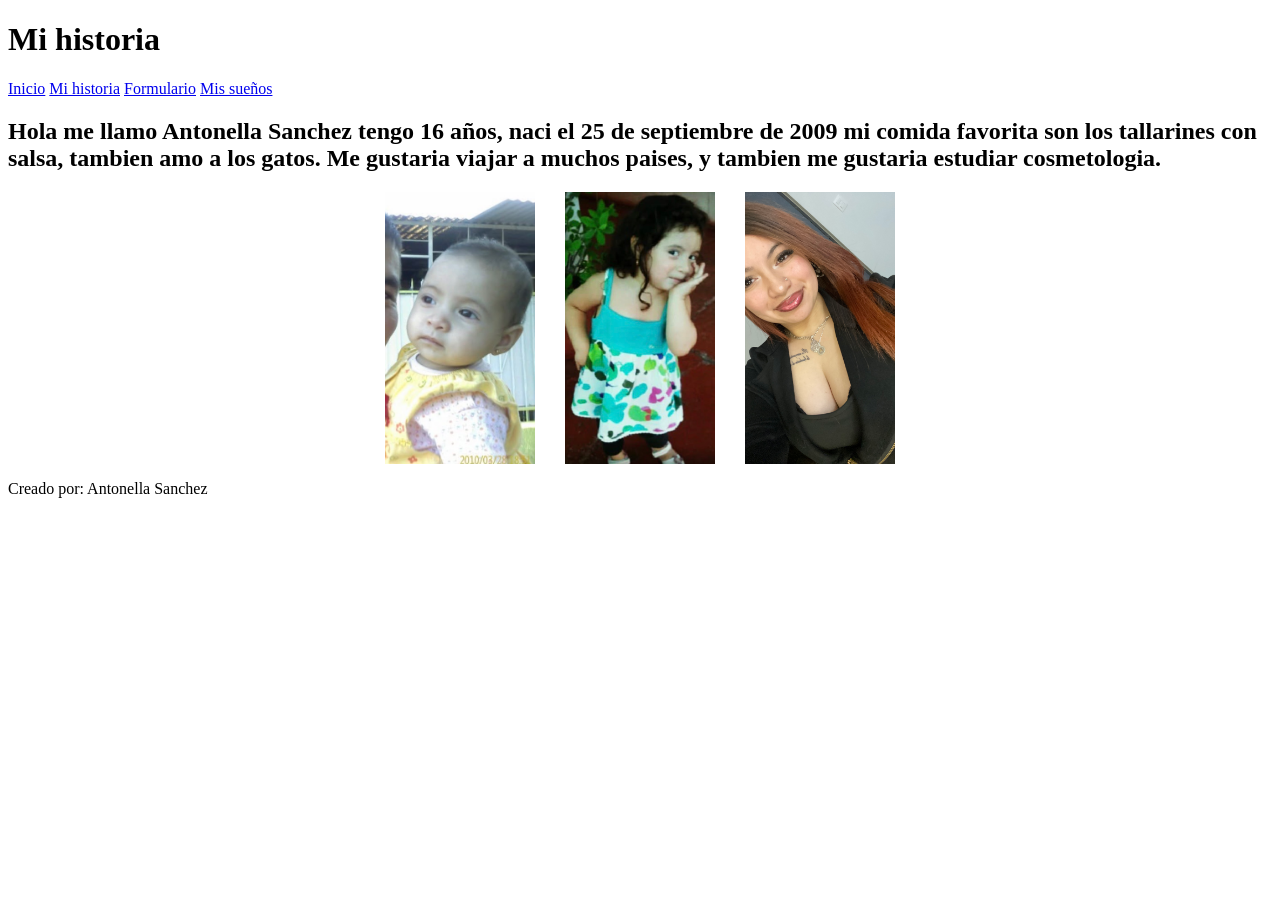
<file: index.html>
<!DOCTYPE html>
<html lang="en">
<head>
    <meta charset="UTF-8">
    <meta name="viewport" content="width=device-width, initial-scale=1.0">
    <title>Inicio</title>
    <link rel="stylesheet" href="inicio.css">
</head>
<body>
    <header>
        <h1>Mi historia</h1>
    </header>
    <nav>
        <a href="index.html">Inicio</a>
        <a href="mi_historia.html">Mi historia</a>
        <a href="formulario.html">Formulario</a>
        <a href="mis_suenos.html">Mis sueños</a>
    </nav>
    <main>
        <section>
            <article>
                <h2>Hola me llamo Antonella Sanchez tengo 16 años, naci el 25 de septiembre de 2009
                    mi comida favorita son los tallarines con salsa, tambien amo a los gatos.
                    Me gustaria viajar a muchos paises, y tambien me gustaria estudiar cosmetologia.</h2>
                <header class="contenedor">
                    <img src="IMG_7996.jpeg" alt="Foto bebe" class="fotos">
                <img src="IMG_7995.jpeg" alt="Foto pequeña" class="fotos">
                <img src="IMG_7763 (1).jpeg" alt="foto adolescente" class="fotos">
                </header>
            </article>
        </section>
    </main>
    <footer>
        <p>Creado por: Antonella Sanchez</p>
    </footer>
</body>
</html>
</file>
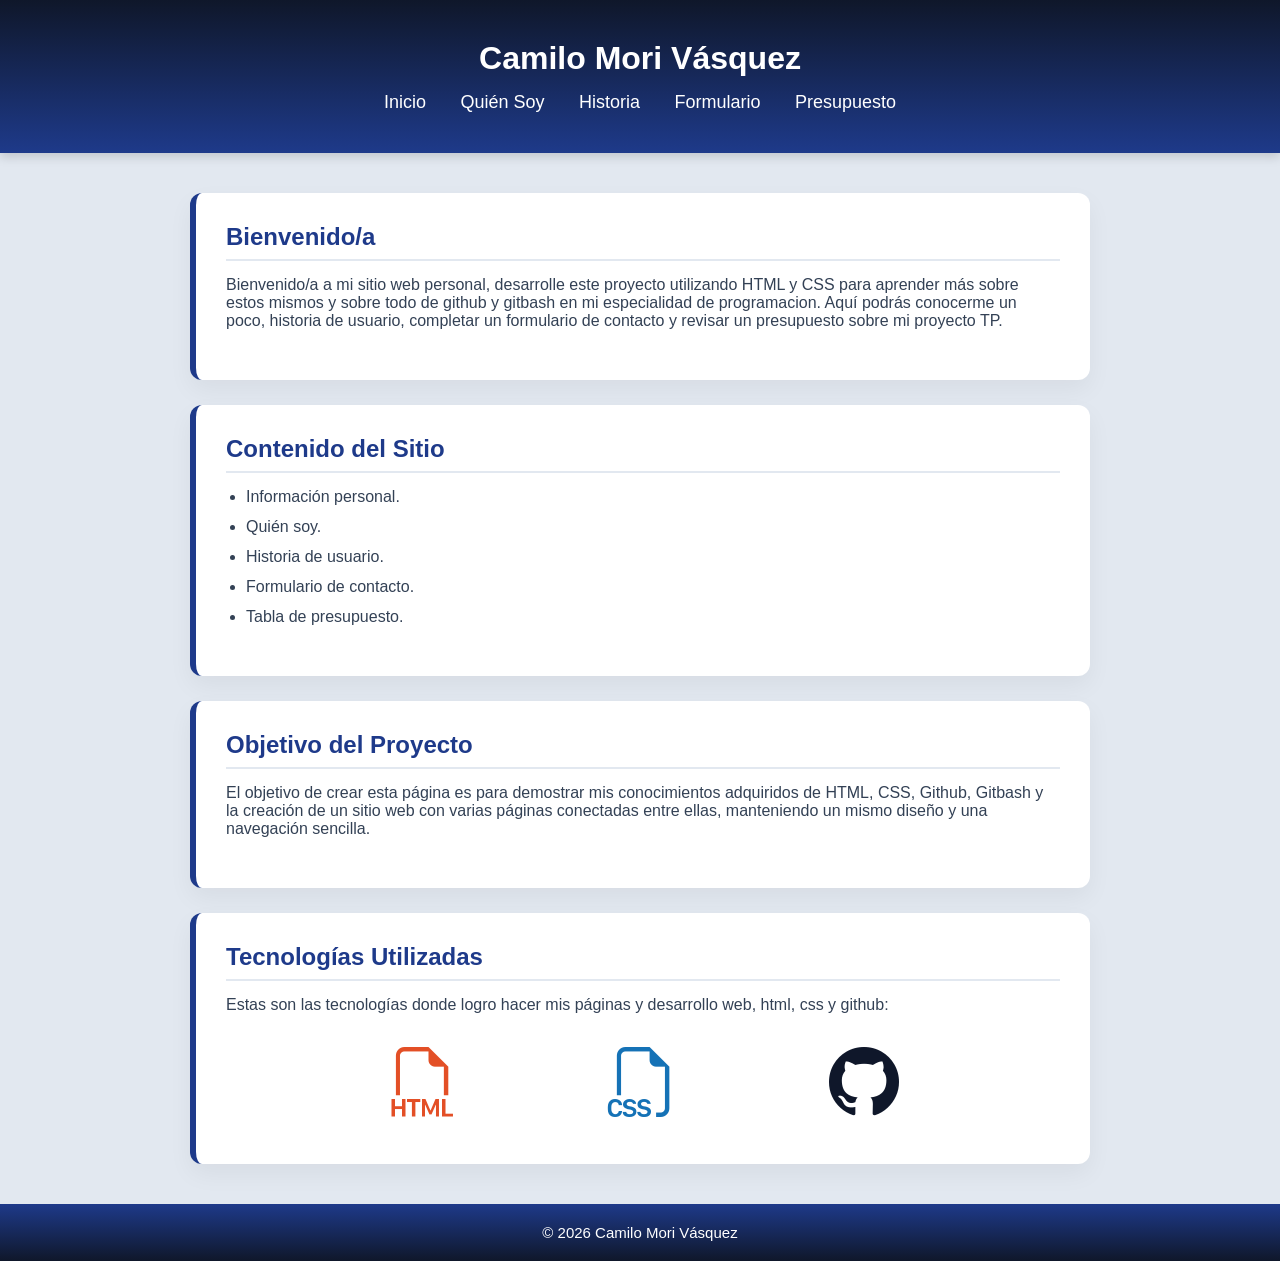
<file: Camilo/index.html>
<!DOCTYPE html>
<html lang="es">

<head>
    <meta charset="UTF-8">
    <meta name="viewport" content="width=device-width, initial-scale=1.0">
    <link rel="stylesheet" href="style.css">
    <link rel="stylesheet" href="https://cdn.jsdelivr.net/npm/bootstrap-icons@1.11.3/font/bootstrap-icons.min.css">
    <title>Biografía Camilo M.</title>
</head>

<body>

    <header>
        <h1>Camilo Mori Vásquez</h1>
        <nav>
            <a href="index.html">Inicio</a>
            <a href="quienesSomos.html">Quién Soy</a>
            <a href="historiaDeUsuario.html">Historia</a>
            <a href="formulario.html">Formulario</a>
            <a href="tabla.html">Presupuesto</a>
        </nav>
    </header>

    <main>
        <section class="caja">
            <h2>Bienvenido/a</h2>
            <p>Bienvenido/a a mi sitio web personal, desarrolle este proyecto utilizando
            HTML y CSS para aprender más sobre estos mismos y sobre todo de github y gitbash en mi especialidad de programacion.
            Aquí podrás conocerme un poco, historia de usuario, completar un
            formulario de contacto y revisar un presupuesto sobre mi proyecto TP.</p>
        </section>
        <section class="caja">
            <h2>Contenido del Sitio</h2>
            <ul>
                <li>Información personal.</li>
                <li>Quién soy.</li>
                <li>Historia de usuario.</li>
                <li>Formulario de contacto.</li>
                <li>Tabla de presupuesto.</li>
            </ul>
        </section>
        <section class="caja">
            <h2>Objetivo del Proyecto</h2>
            <p>El objetivo de crear esta página es para demostrar mis conocimientos adquiridos de HTML,
            CSS, Github, Gitbash y la creación de un sitio web con varias páginas conectadas entre ellas,
            manteniendo un mismo diseño y una navegación sencilla.</p>
        </section>
        <section class="caja">
            <h2>Tecnologías Utilizadas</h2>
            <p>Estas son las tecnologías donde logro hacer mis páginas y desarrollo web, html, css y github:</p>
            <div class="contenedor-imagenes">
                <!-- Iconos de Bootstrap -->
                <i class="bi bi-filetype-html icono-tech html-color"></i>
                <i class="bi bi-filetype-css icono-tech css-color"></i>
                <i class="bi bi-github icono-tech github-color"></i>
            </div>
        </section>
    </main>

    <footer>
        &copy; 2026 Camilo Mori Vásquez
    </footer>

</body>

</html>
</file>
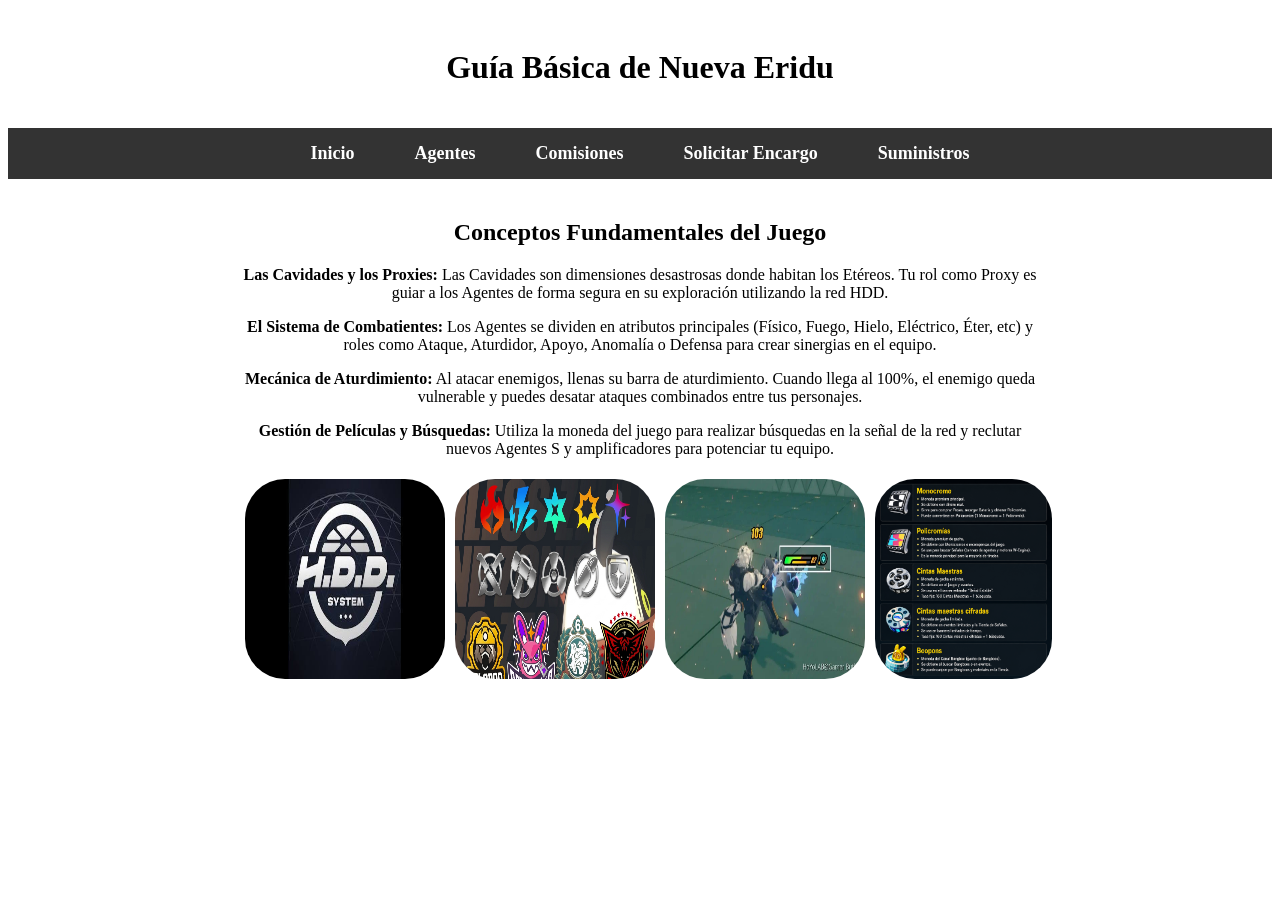
<file: DangeSB/index.html>
<!DOCTYPE html>
<html lang="es">
<head>
    <meta charset="UTF-8">
    <meta name="viewport" content="width=device-width, initial-scale=1.0">
    <title>Guía de Inicio - Zenless Zone Zero</title>
    <link rel="stylesheet" href="style.css">
</head>
<body>

<header>
    <h1>Guía Básica de Nueva Eridu</h1>
</header>

<nav>
    <ul>
        <li><a href="index.html">Inicio</a></li>
        <li><a href="quienessomos.html">Agentes</a></li>
        <li><a href="historiadeusuario.html">Comisiones</a></li>
        <li><a href="formulario.html">Solicitar Encargo</a></li>
        <li><a href="tabla.html">Suministros</a></li>
    </ul>
</nav>

<main>
    <h2>Conceptos Fundamentales del Juego</h2>

    <p><strong>Las Cavidades y los Proxies:</strong> Las Cavidades son dimensiones desastrosas donde habitan los Etéreos. Tu rol como Proxy es guiar a los Agentes de forma segura en su exploración utilizando la red HDD.</p>

    <p><strong>El Sistema de Combatientes:</strong> Los Agentes se dividen en atributos principales (Físico, Fuego, Hielo, Eléctrico, Éter, etc) y roles como Ataque, Aturdidor, Apoyo, Anomalía o Defensa para crear sinergias en el equipo.</p>

    <p><strong>Mecánica de Aturdimiento:</strong> Al atacar enemigos, llenas su barra de aturdimiento. Cuando llega al 100%, el enemigo queda vulnerable y puedes desatar ataques combinados entre tus personajes.</p>

    <p><strong>Gestión de Películas y Búsquedas:</strong> Utiliza la moneda del juego para realizar búsquedas en la señal de la red y reclutar nuevos Agentes S y amplificadores para potenciar tu equipo.</p>

   <div class="imagenes"> 
    <img src="img/images.jpg" alt="Sistema HDD"> 
    <img src="img/Gemini_Generated_Image_lsvu2ylsvu2ylsvu.jpg" alt="Guia de Atributos y Roles"> 
    <img src="img/075cf56618f596c32789315dbe23c328.jpg" alt="Facciones de Agentes"> 
    <img src="img/ChatGPT Image 22 ago 2026, 06_40_00 p.m..png" alt="Monedas del juego"> 
</div>
</main>

</body>
</html>
</file>
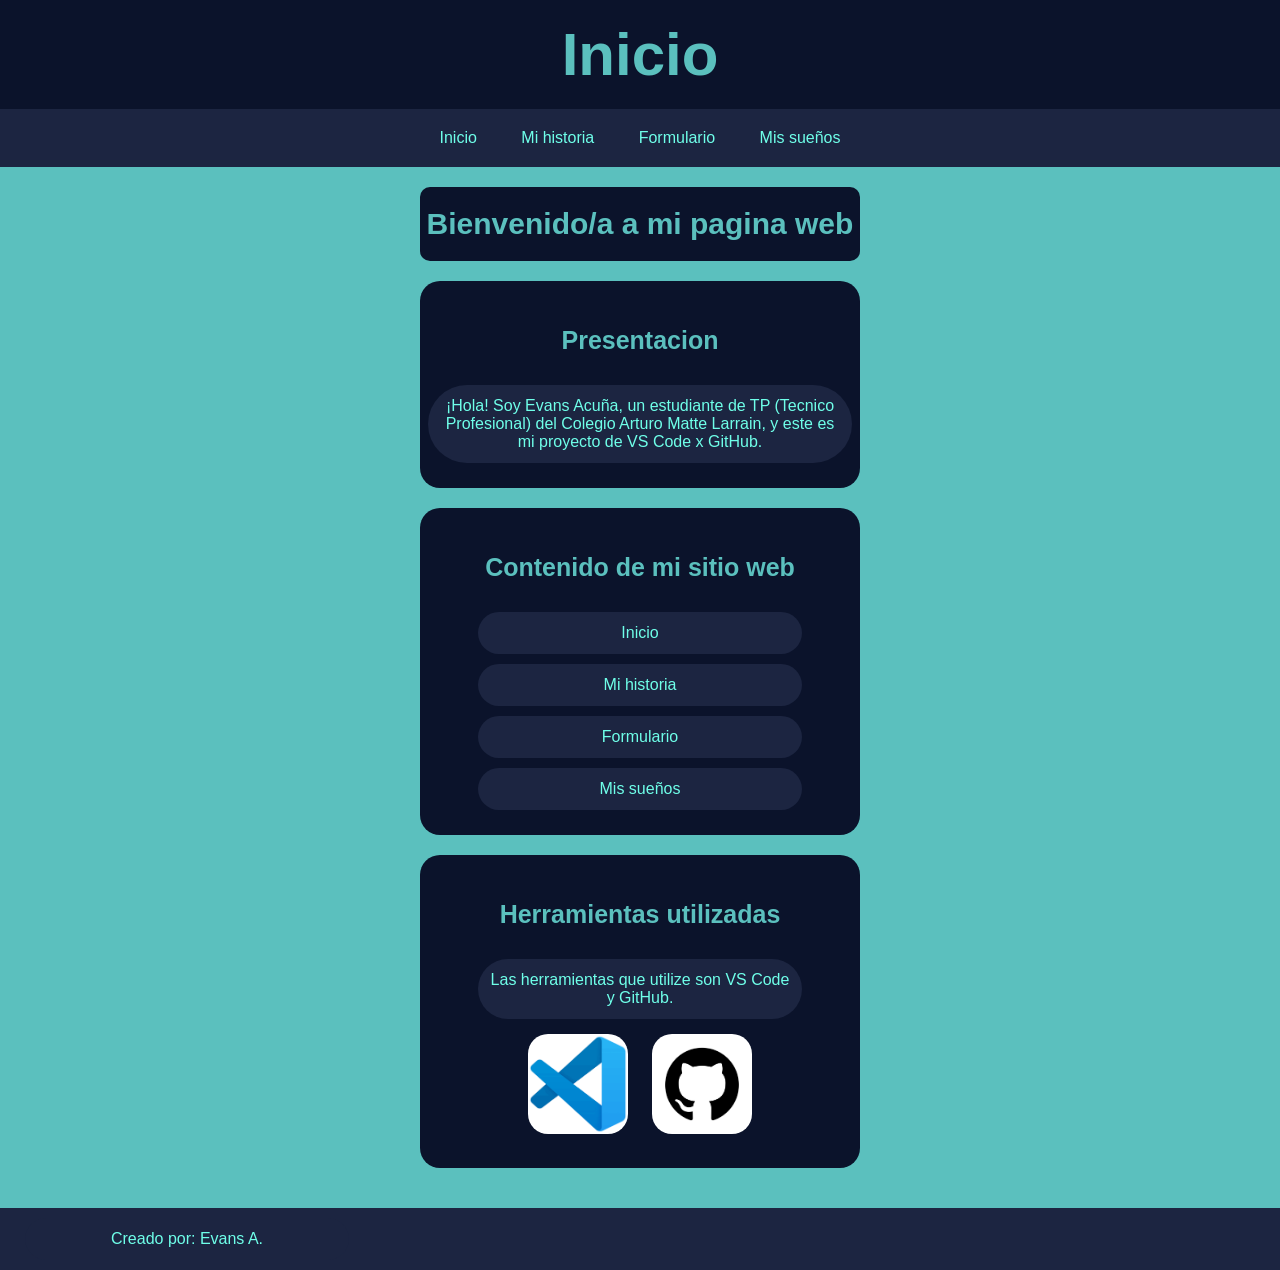
<file: EvansAcuña/index.html>
<!DOCTYPE html>
<html lang="en">
<head>
    <meta charset="UTF-8">
    <meta name="viewport" content="width=device-width, initial-scale=1.0">
    <title>Inicio</title>
    <link rel="stylesheet" href="style.css">
</head>
<body>
    <header>
        <h1>Inicio</h1>
    </header>
    <nav>
        <a href="index.html">Inicio</a>
        <a href="mi_historia.html">Mi historia</a>
        <a href="formulario.html">Formulario</a>
        <a href="mis_suenos.html">Mis sueños</a>
    </nav>
    <main>
        <section>
            <h2>Bienvenido/a a mi pagina web</h2>
            <article class="contenido">
                <h3>Presentacion</h3>
                <p id="presentacion">¡Hola! Soy Evans Acuña, un estudiante de TP (Tecnico Profesional) del Colegio Arturo Matte Larrain, y este es mi proyecto de VS Code x GitHub.</p>
            </article>
            <article class="contenido">
                <h3>Contenido de mi sitio web</h3>
                <p>Inicio</p>
                <p>Mi historia</p>
                <p>Formulario</p>
                <p>Mis sueños</p>
            </article>
            <article class="contenido">
                <h3>Herramientas utilizadas</h3>
                <p>Las herramientas que utilize son VS Code y GitHub.</p>
                <article id="img">
                    <img src="vs-code.png" alt="VS Code">
                    <img src="github.jpg" alt="GitHub">
                </article>
            </article>
        </section>
    </main>
    <footer>
        <p>Creado por: Evans A.</p>
    </footer>
</body>
</html>
</file>
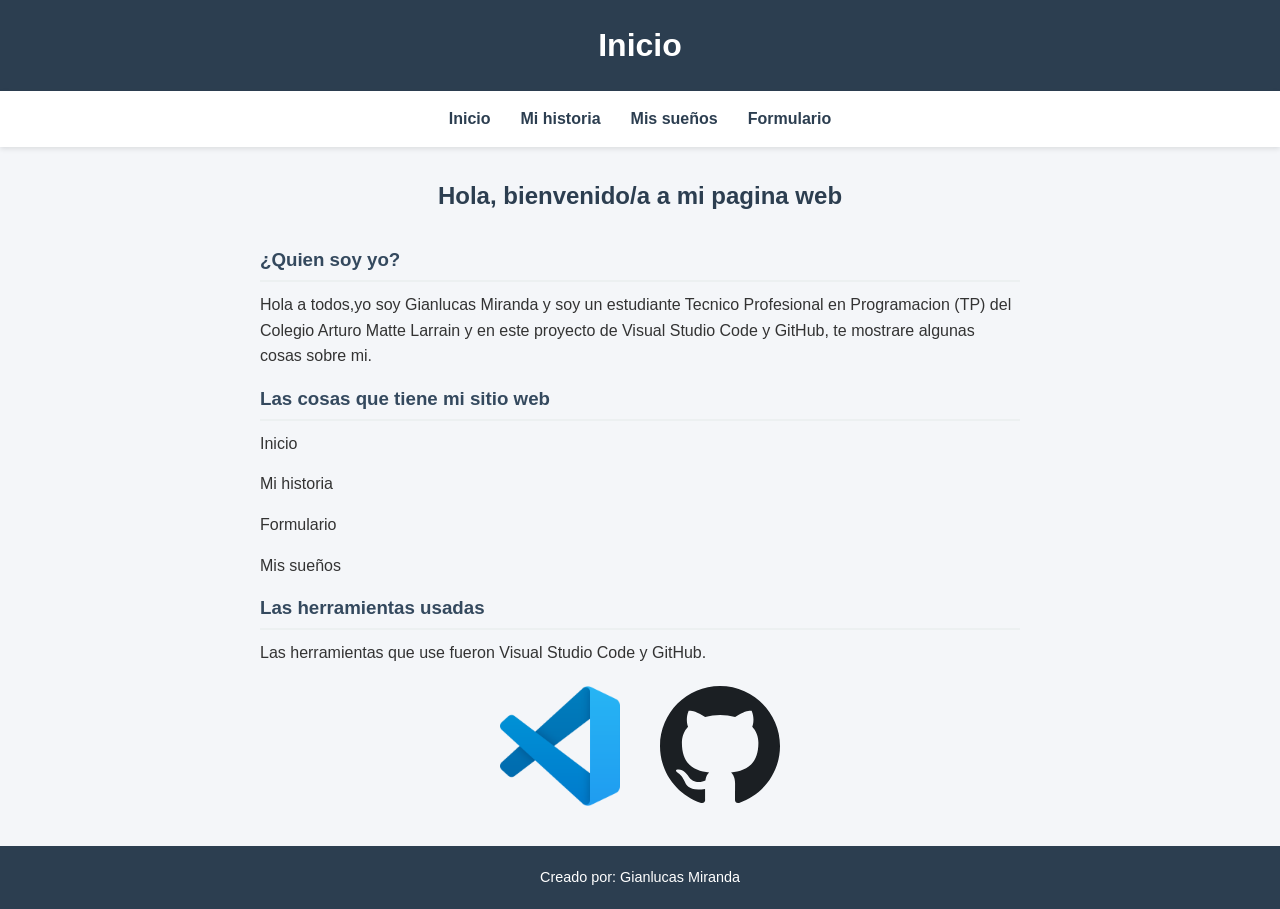
<file: Gianlucas/index.html>
<!DOCTYPE html>
<html lang="es">
<head>
    <meta charset="UTF-8">
    <title>Inicio</title>
    <link rel="stylesheet" href="style.css">
</head>
<body>
    <header>
        <h1>Inicio</h1>
    </header>
    <nav>
        <a href="index.html">Inicio</a>
        <a href="mi_historia.html">Mi historia</a>
        <a href="mis_suenos.html">Mis sueños</a>
        <a href="formulario.html">Formulario</a>
    </nav>
    <main>
        <section>
            <h2>Hola, bienvenido/a a mi pagina web</h2>
            <article class="contenido">
                <h3>¿Quien soy yo?</h3>
                <p id="quien">
                    Hola a todos,yo soy Gianlucas Miranda y soy un estudiante Tecnico Profesional
                    en Programacion (TP) del Colegio Arturo Matte Larrain y en este proyecto de Visual
                    Studio Code y GitHub, te mostrare algunas cosas sobre mi.
                </p>
            </article>
            <article class="contenido">
                <h3>Las cosas que tiene mi sitio web</h3>
                <p>Inicio</p>
                <p>Mi historia</p>
                <p>Formulario</p>
                <p>Mis sueños</p>
            </article>
            <article class="contenido">
                <h3>Las herramientas usadas</h3>
                <p>Las herramientas que use fueron Visual Studio Code y GitHub.</p>
                <article id="imagenes">
                    <img src="Visual_Studio_Code_1.35_icon.svg.webp" alt="Visual Studio Code">
                    <img src="Octicons-mark-github.svg" alt="GitHub">
                </article>
            </article>
        </section>
    </main>
    <footer>
        <p>Creado por: Gianlucas Miranda</p>
    </footer>
</body>
</html>
</file>
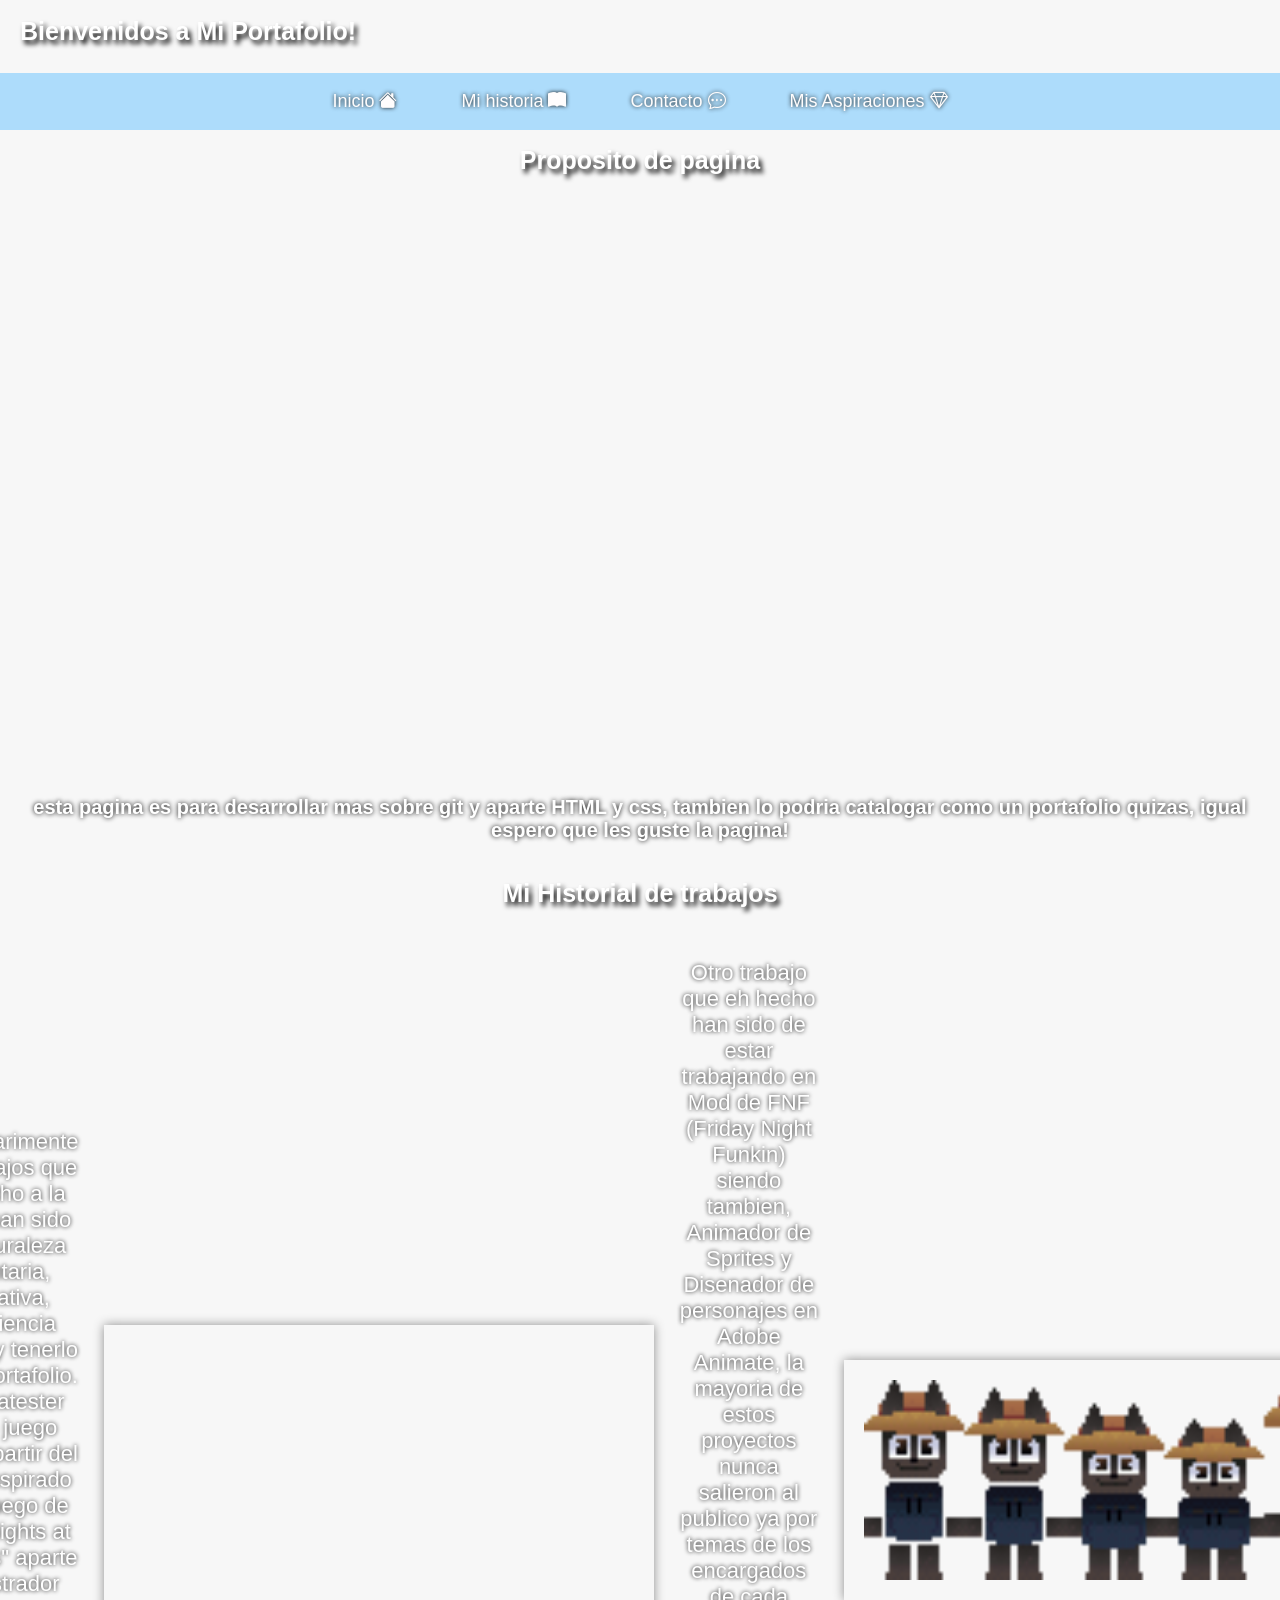
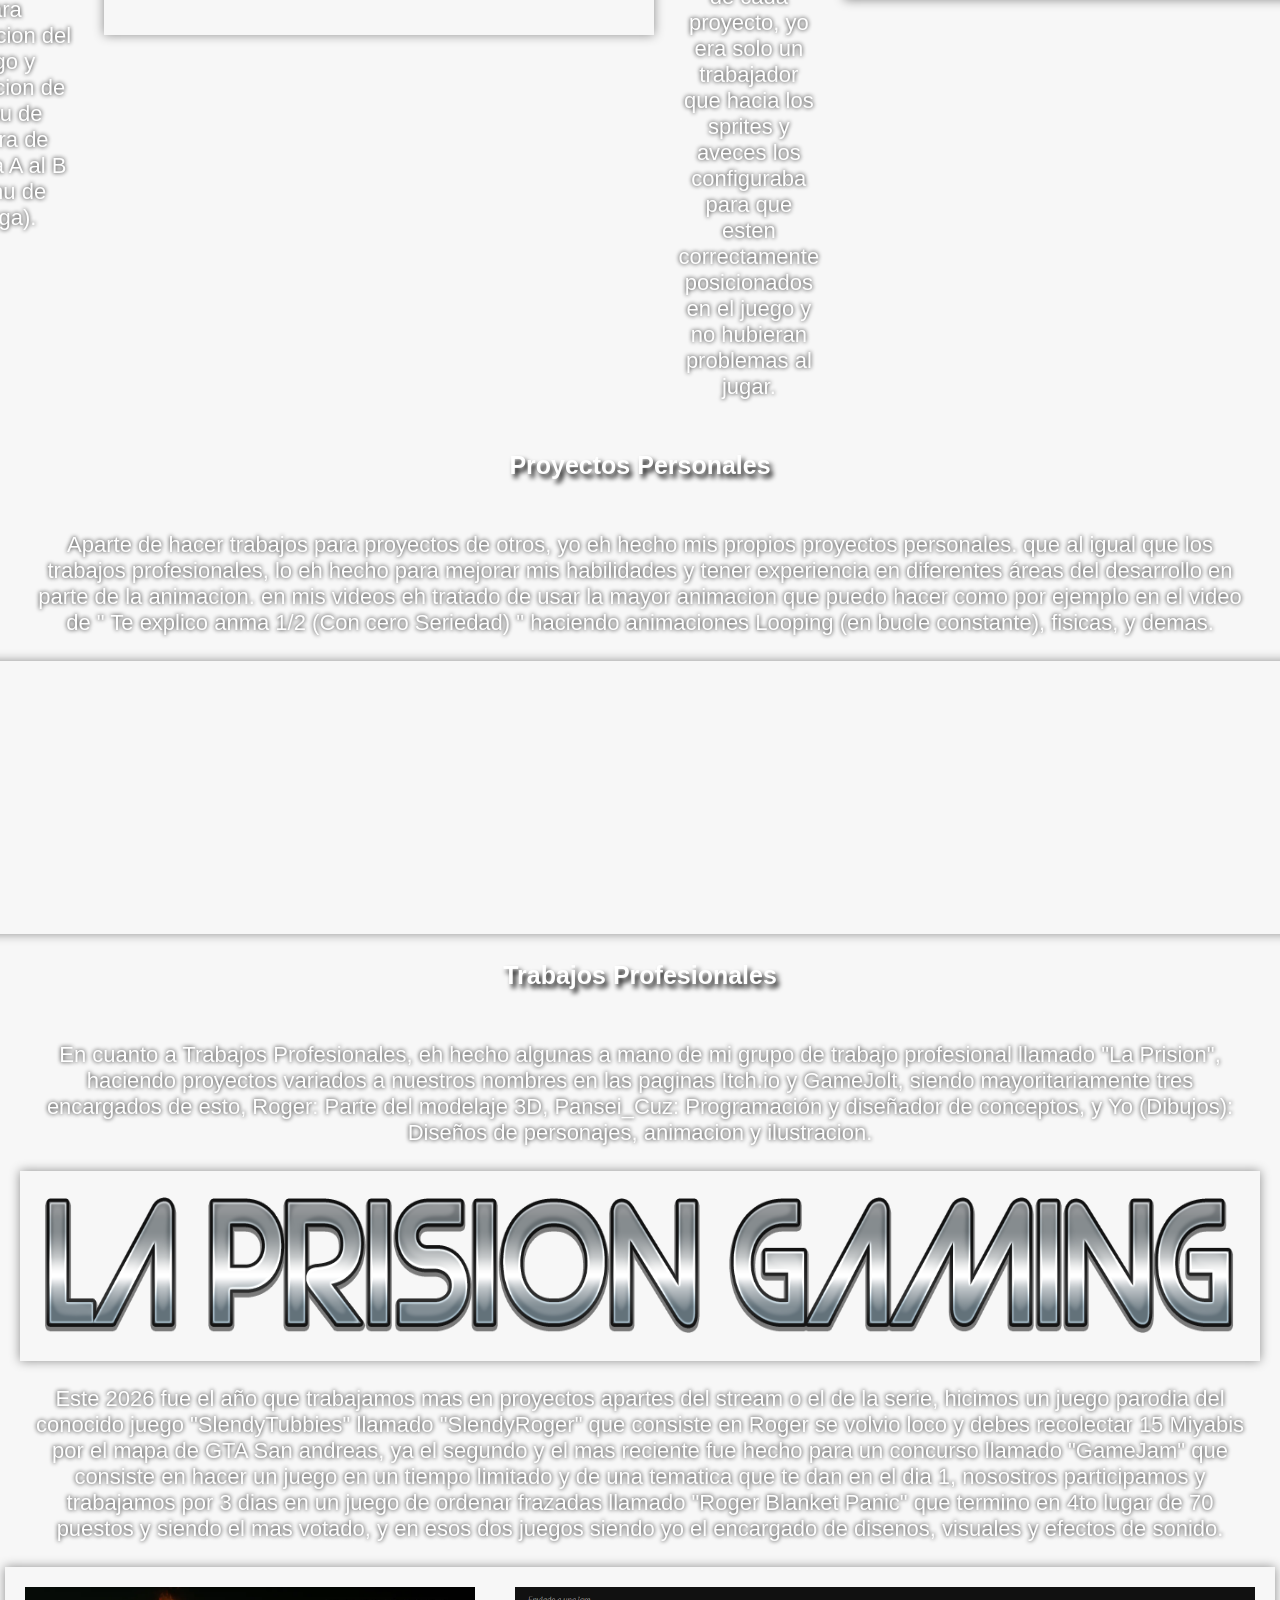
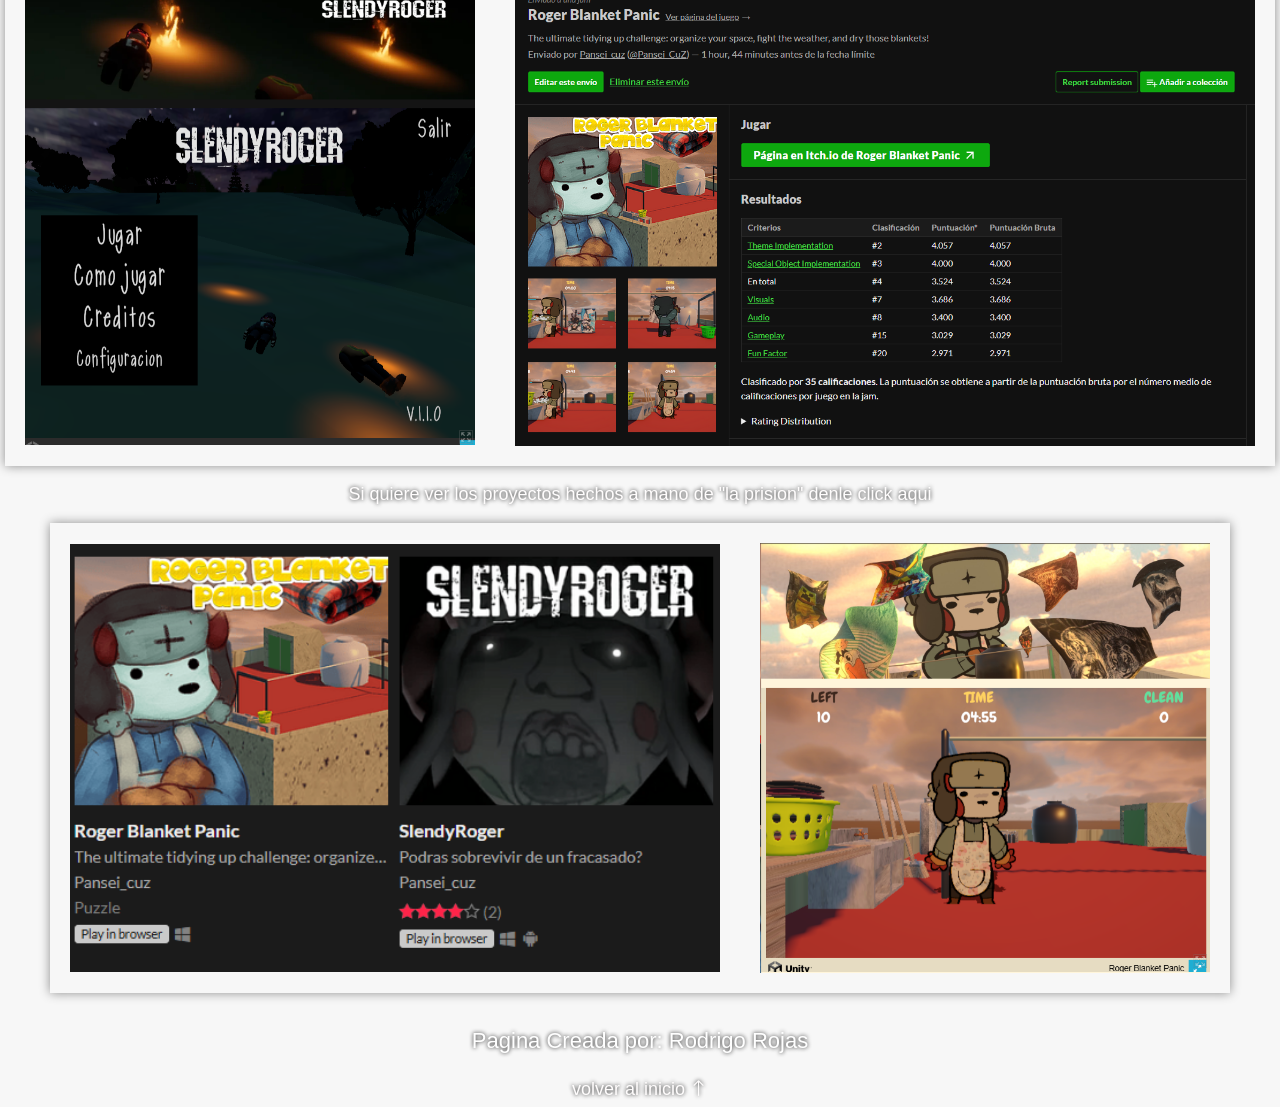
<file: RodrigoR/index.html>
<!DOCTYPE html>
<html lang="es">
<head>
    <meta charset="UTF-8">
    <title>Inicio de Portafolio</title>
        <link rel="stylesheet" href="estilos.css">
        <link rel="stylesheet" href="https://cdn.jsdelivr.net/npm/bootstrap-icons@1.10.5/font/bootstrap-icons.css">
</head>

    <body>
        <header>
            <h1> Bienvenidos a Mi Portafolio! </h1>
        </header>
            <nav class="barranavegacion">
                <a href="index.html">Inicio <i class="bi bi-house-fill"></i></a>
                <a href="mi_historia.html">Mi historia <i class="bi bi-book-fill"></i></a>
                <a href="formulario.html">Contacto <i class="bi bi-chat-dots"></i></a>
                <a href="mis_suenos.html">Mis Aspiraciones <i class="bi bi-gem"></i></a>
            </nav>

                <main>
                    <h1>Proposito de pagina</h1>

                    <video autoplay loop class="video-portada" muted width="1100" height="580">
                        <source src="Archivos/Video/01.mp4" type="video/mp4">
                    </video>

                    <section>
                        <h2>esta pagina es para desarrollar mas sobre git y aparte HTML y css, tambien lo podria catalogar como un portafolio quizas, igual espero que les guste la pagina!</h2>
                        <article> <!-- usada para agregar ilustracciones o imagenes de ejemplo --> 
                            <!-- dibujo -->
                        </article>
                    </section>
                    
                    <h1>Mi Historial de trabajos</h1>
                    <section> 
                        <p>Mayoritarimente los trabajos que eh hecho a la fecha han sido de naturaleza voluntaria, educativa, experiencia laboral y tenerlo en mi portafolio. fui Betatester en un juego indie a partir del 2023 inspirado en el juego de "Five Nights at Freddys" aparte fui ilustrador para decoracion del juego y animacion de menu de espera de escena A al B (Menu de Carga).</p>
                        
                        <article><!-- mis trabajos -->
                            <video autoplay loop class="Demostracion" muted width="550" height="310">
                                <source src="Archivos/Video/fnach.mp4" type="video/mp4">
                            </video>
                        </article>

                        <p>Otro trabajo que eh hecho han sido de estar trabajando en Mod de FNF (Friday Night Funkin) siendo tambien, Animador de Sprites y Disenador de personajes en Adobe Animate, la mayoria de estos proyectos nunca salieron al publico ya por temas de los encargados de cada proyecto, yo era solo un trabajador que hacia los sprites y aveces los configuraba para que esten correctamente posicionados en el juego y no hubieran problemas al jugar.</p>
                        <article><!-- mis trabajos -->
                            <img src="Archivos/Imagen/2-sheet.png" alt="FNF" width="500" height="200">
                        </article>
                    </section>

                    <h1>Proyectos Personales</h1>
                    <section class="columna">
                        <p>Aparte de hacer trabajos para proyectos de otros, yo eh hecho mis propios proyectos personales. que al igual que los trabajos profesionales, lo eh hecho para mejorar mis habilidades y tener experiencia en diferentes áreas del desarrollo en parte de la animacion. en mis videos eh tratado de usar la mayor animacion que puedo hacer como por ejemplo en el video de " Te explico anma 1/2 (Con cero Seriedad) " haciendo animaciones Looping (en bucle constante), fisicas, y demas. </p>

                        <article><!-- mis trabajos -->
                            <video autoplay loop class="Demostracion" muted width="546">
                                <source src="Archivos/Video/S1.mp4" type="video/mp4">
                            </video>

                            <video autoplay loop class="Demostracion" muted width="546">
                                <source src="Archivos/Video/S2P1.mp4" type="video/mp4">
                            </video>

                            <video autoplay loop class="Demostracion" muted width="546">
                                <source src="Archivos/Video/IntroSaludo.mp4" type="video/mp4">
                            </video>
                        </article>

                    </section>
                
                    <h1>Trabajos Profesionales</h1>
                    <section class="columna">

                        <p>En cuanto a Trabajos Profesionales, eh hecho algunas a mano de mi grupo de trabajo profesional llamado "La Prision", haciendo proyectos variados a nuestros nombres en las paginas Itch.io y GameJolt, siendo mayoritariamente tres encargados de esto, Roger: Parte del modelaje 3D, Pansei_Cuz: Programación y diseñador de conceptos, y Yo (Dibujos): Diseños de personajes, animacion y ilustracion.</p>
                            <article><!-- ejemplos de trabajo -->
                                <img src="Archivos/Imagen/Logo_Laprision.png" alt="La Prision" width="1200" height="150">
                            </article>
                        <p>Este 2026 fue el año que trabajamos mas en proyectos apartes del stream o el de la serie, hicimos un juego parodia del conocido juego "SlendyTubbies" llamado "SlendyRoger" que consiste en Roger se volvio loco y debes recolectar 15 Miyabis por el mapa de GTA San andreas, ya el segundo y el mas reciente fue hecho para un concurso llamado "GameJam" que consiste en hacer un juego en un tiempo limitado y de una tematica que te dan en el dia 1, nosostros participamos y trabajamos por 3 dias en un juego de ordenar frazadas llamado "Roger Blanket Panic" que termino en 4to lugar de 70 puestos y siendo el mas votado, y en esos dos juegos siendo yo el encargado de disenos, visuales y efectos de sonido.</p>
                            <article>
                                <img src="Archivos/Imagen/SlendyRoger.png" alt="SlendyRoger" width="450">
                                <img src="Archivos/Imagen/GameJam.png" alt="SlendyRoger" width="740">
                            </article>
                            <a class="subir" href="https://panseicuz12.itch.io/">Si quiere ver los proyectos hechos a mano de "la prision" denle click aqui </a>
                            <article>
                                <img src="Archivos/Imagen/Juegos.png" alt="SlendyRoger" width="650">
                                <img src="Archivos/Imagen/RogerBlanketPanic.png" alt="La Prision" width="450">
                            </article>

                    </section>
                </main>
            <footer>
                <p>Pagina Creada por: Rodrigo Rojas</p>
                <a class="subir" href="index.html">volver al inicio <i class="bi bi-arrow-up"></i> </a>
            </footer>
    </body>
</html>
</file>
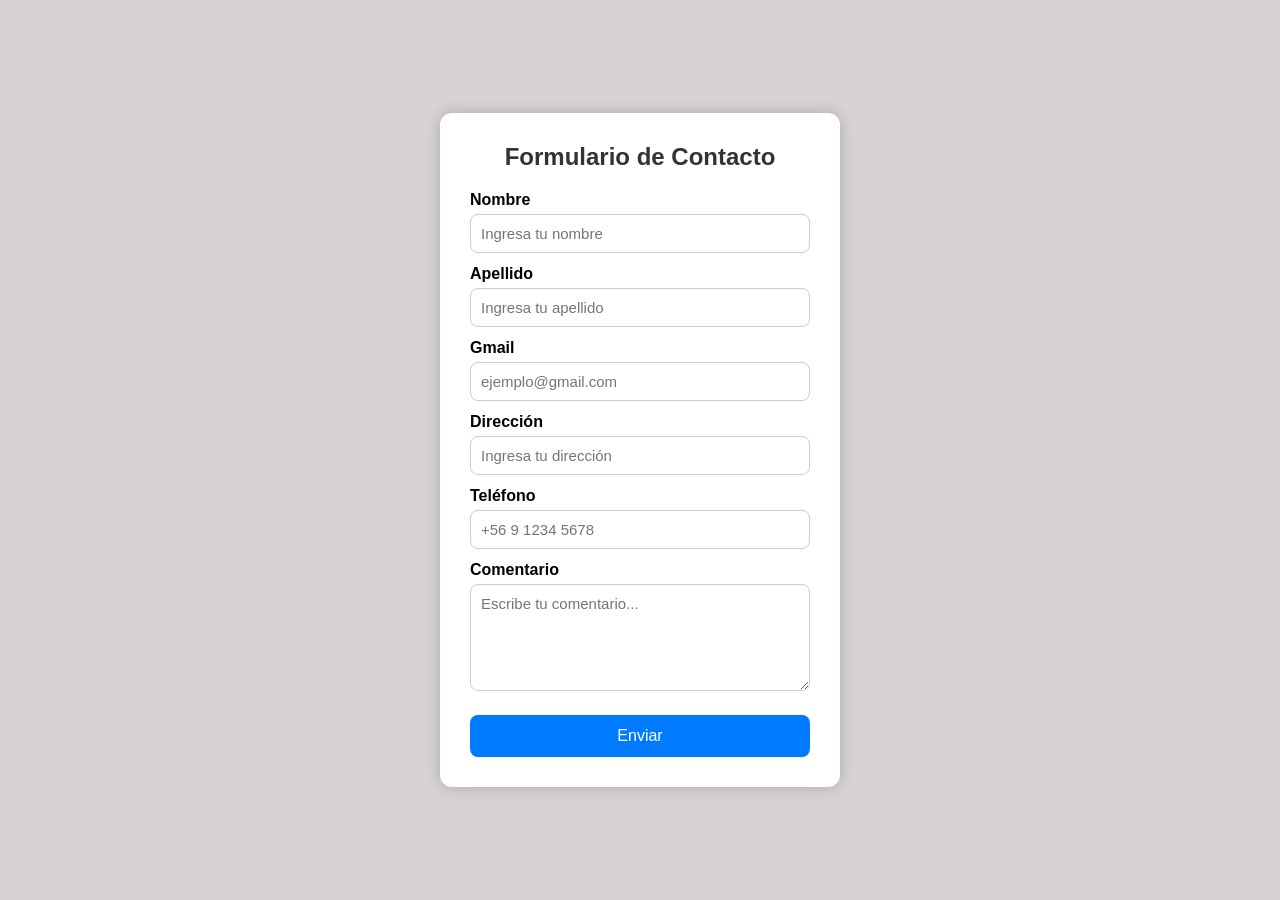
<file: formulario.html>
<!DOCTYPE html>
<html lang="en">
<head>
    <meta charset="UTF-8">
    <meta name="viewport" content="width=device-width, initial-scale=1.0">
    <title>Formulario</title>
    <link rel="stylesheet" href="formulario.css">
</head>
<body>
        <header class="contenedor">
    <h2>Formulario de Contacto</h2>

        <form>

        <label for="nombre">Nombre</label>
        <input type="text" id="nombre" placeholder="Ingresa tu nombre" required>

        <label for="apellido">Apellido</label>
        <input type="text" id="apellido" placeholder="Ingresa tu apellido" required>

        <label for="gmail">Gmail</label>
        <input type="email" id="gmail" placeholder="ejemplo@gmail.com" required>

        <label for="direccion">Dirección</label>
        <input type="text" id="direccion" placeholder="Ingresa tu dirección">

        <label for="telefono">Teléfono</label>
        <input type="tel" id="telefono" placeholder="+56 9 1234 5678">

        <label for="comentario">Comentario</label>
        <textarea id="comentario" rows="5" placeholder="Escribe tu comentario..."></textarea>

        <button type="submit">Enviar</button>
        </form>
        </header>

</body>
</html>
</file>
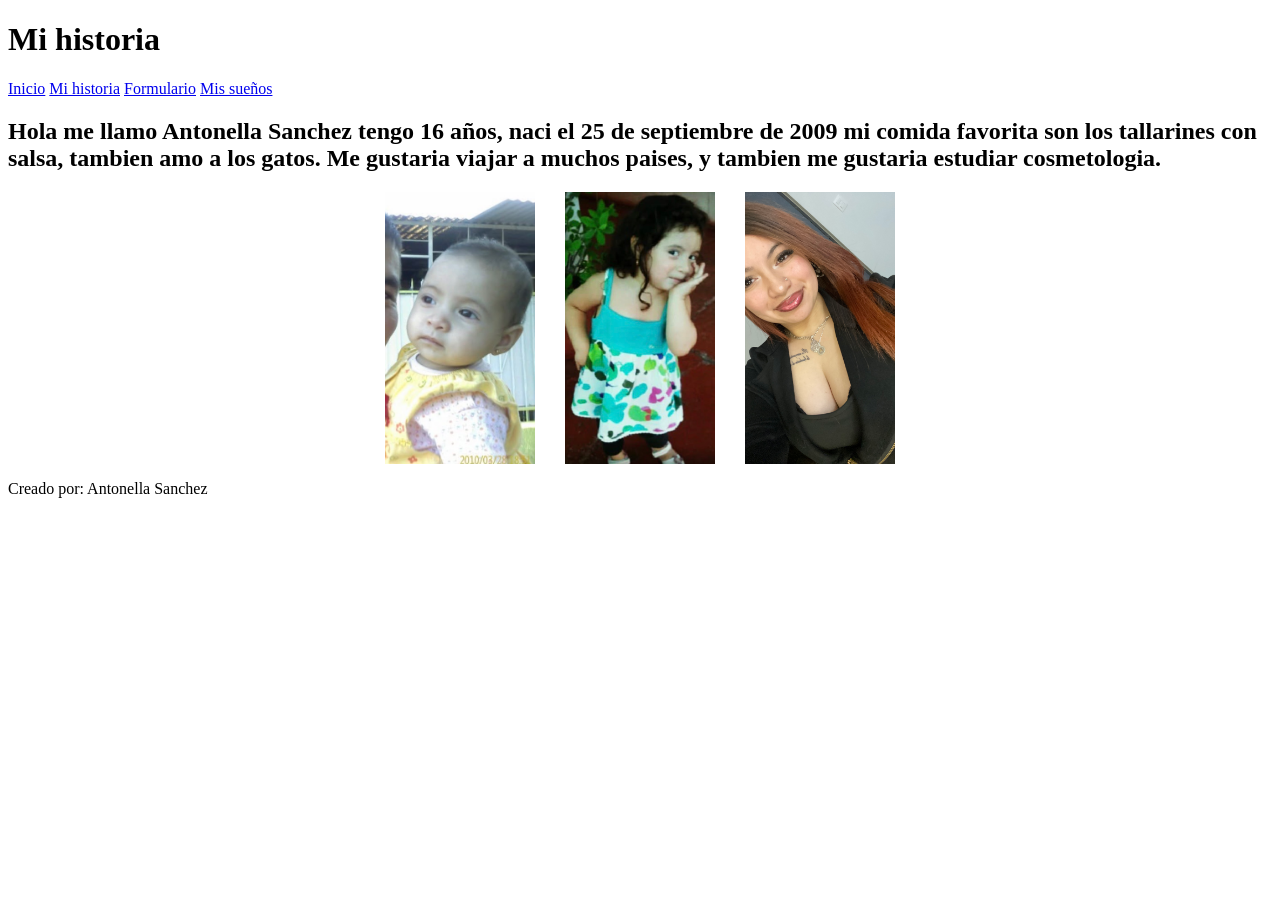
<file: mi_historia.html>
<!DOCTYPE html>
<html lang="en">
<head>
    <meta charset="UTF-8">
    <meta name="viewport" content="width=device-width, initial-scale=1.0">
    <title>Mi historia</title>
    <link rel="stylesheet" href="mi_historia.css">
</head>
<body>
    <header>
        <h1>Mi historia</h1>
    </header>
    <nav>
        <a href="index.html">Inicio</a>
        <a href="mi_historia.html">Mi historia</a>
        <a href="formulario.html">Formulario</a>
        <a href="mis_suenos.html">Mis sueños</a>
    </nav>
    <main>
        <section>
            <article>
                <h2>Hola me llamo Antonella Sanchez tengo 16 años, naci el 25 de septiembre de 2009
                    mi comida favorita son los tallarines con salsa, tambien amo a los gatos.
                    Me gustaria viajar a muchos paises, y tambien me gustaria estudiar cosmetologia.</h2>
                <header class="contenedor2">
                    <img src="IMG_7996.jpeg" alt="Foto bebe" class="imagenes">
                <img src="IMG_7995.jpeg" alt="Foto pequeña" class="imagenes">
                <img src="IMG_7763 (1).jpeg" alt="foto adolescente" class="imagenes">
                </header>
            </article>
        </section>
    <footer>
        <p>Creado por: Antonella Sanchez</p>
    </footer>
</body>
</html>
</file>
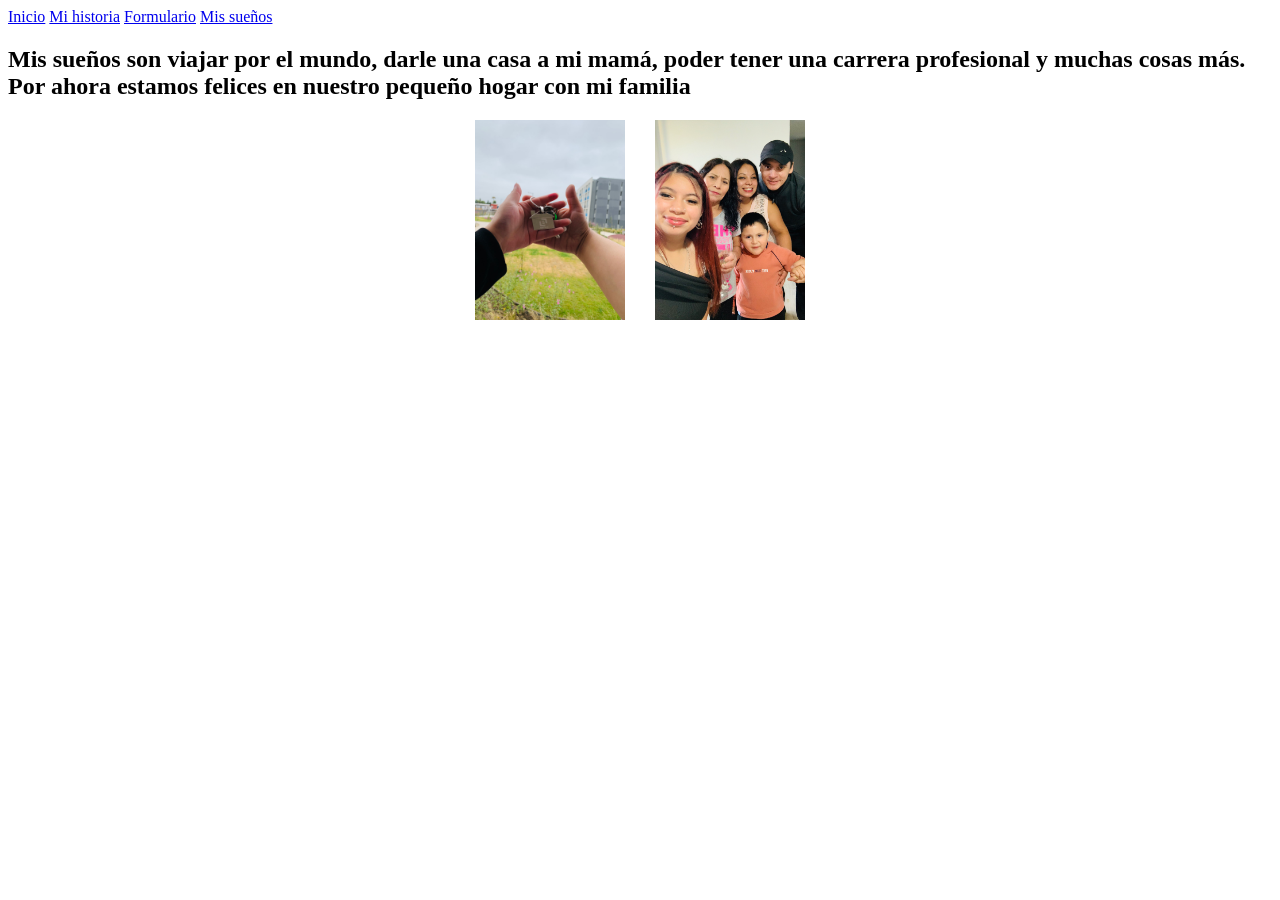
<file: mis_suenos.html>
<!DOCTYPE html>
<html lang="en">
<head>
    <meta charset="UTF-8">
    <meta name="viewport" content="width=device-width, initial-scale=1.0">
    <title>Mis sueños</title>
    <link rel="stylesheet" href="mis_suenos.css">
</head>
<body>
    </header>
    <nav>
        <a href="index.html">Inicio</a>
        <a href="mi_historia.html">Mi historia</a>
        <a href="formulario.html">Formulario</a>
        <a href="mis_suenos.html">Mis sueños</a>
    </nav>
        <section>
            <article>
                <h2>Mis sueños son viajar por el mundo, darle una casa a mi mamá, poder tener una
            carrera profesional y muchas cosas más. Por ahora estamos felices en nuestro pequeño hogar
            con mi familia </h2>
            <header class="contenedor3">
                <img src="IMG_8302 (1).jpeg" alt="Casita" class="fotoss">
                <img src="IMG_8356.jpeg" alt="familia" class="fotoss">
            </header>
            
            </article>
        </section>
            
</body>
</html>
</file>
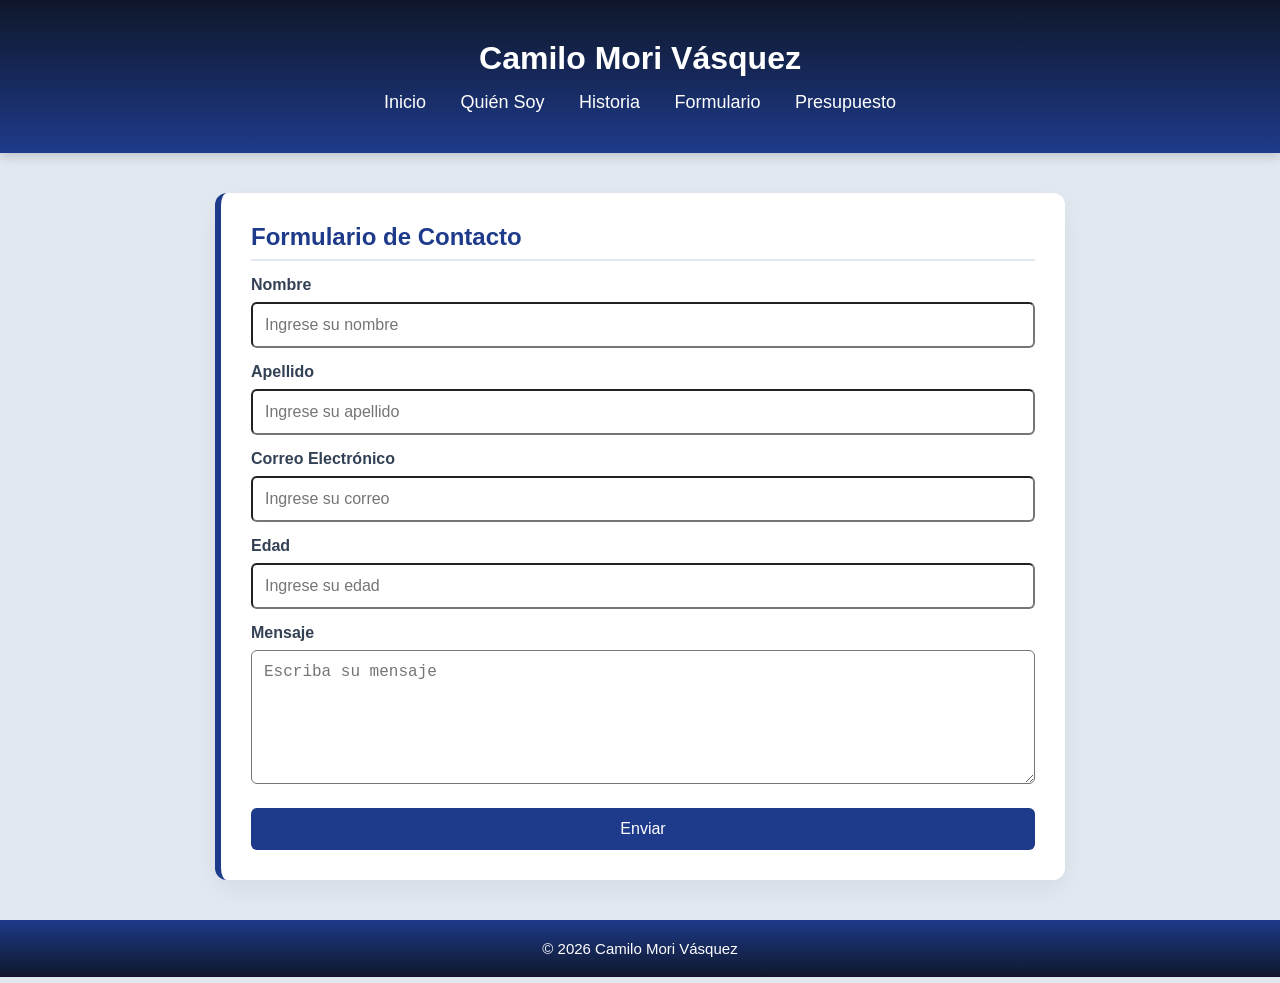
<file: Camilo/formulario.html>
<!DOCTYPE html>
<html lang="es">

<head>
    <meta charset="UTF-8">
    <meta name="viewport" content="width=device-width, initial-scale=1.0">
    <title>Formulario</title>
    <link rel="stylesheet" href="formulario.css">
</head>

<body>
    <header>
        <h1>Camilo Mori Vásquez</h1>
        <nav>
            <a href="index.html">Inicio</a>
            <a href="quienesSomos.html">Quién Soy</a>
            <a href="historiaDeUsuario.html">Historia</a>
            <a href="formulario.html">Formulario</a>
            <a href="tabla.html">Presupuesto</a>
        </nav>
    </header>

    <main>
        <section class="caja">
            <h2>Formulario de Contacto</h2>
            <form>
                <label>Nombre</label>
                <input type="text" placeholder="Ingrese su nombre">
                <label>Apellido</label>
                <input type="text" placeholder="Ingrese su apellido">
                <label>Correo Electrónico</label>
                <input type="email" placeholder="Ingrese su correo">
                <label>Edad</label>
                <input type="number" placeholder="Ingrese su edad">
                <label>Mensaje</label>
                <textarea rows="6" placeholder="Escriba su mensaje"></textarea>
                <input type="submit" value="Enviar">
            </form>
        </section>
    </main>

    <footer>
        &copy; 2026 Camilo Mori Vásquez
    </footer>

</body>

</html>
</file>
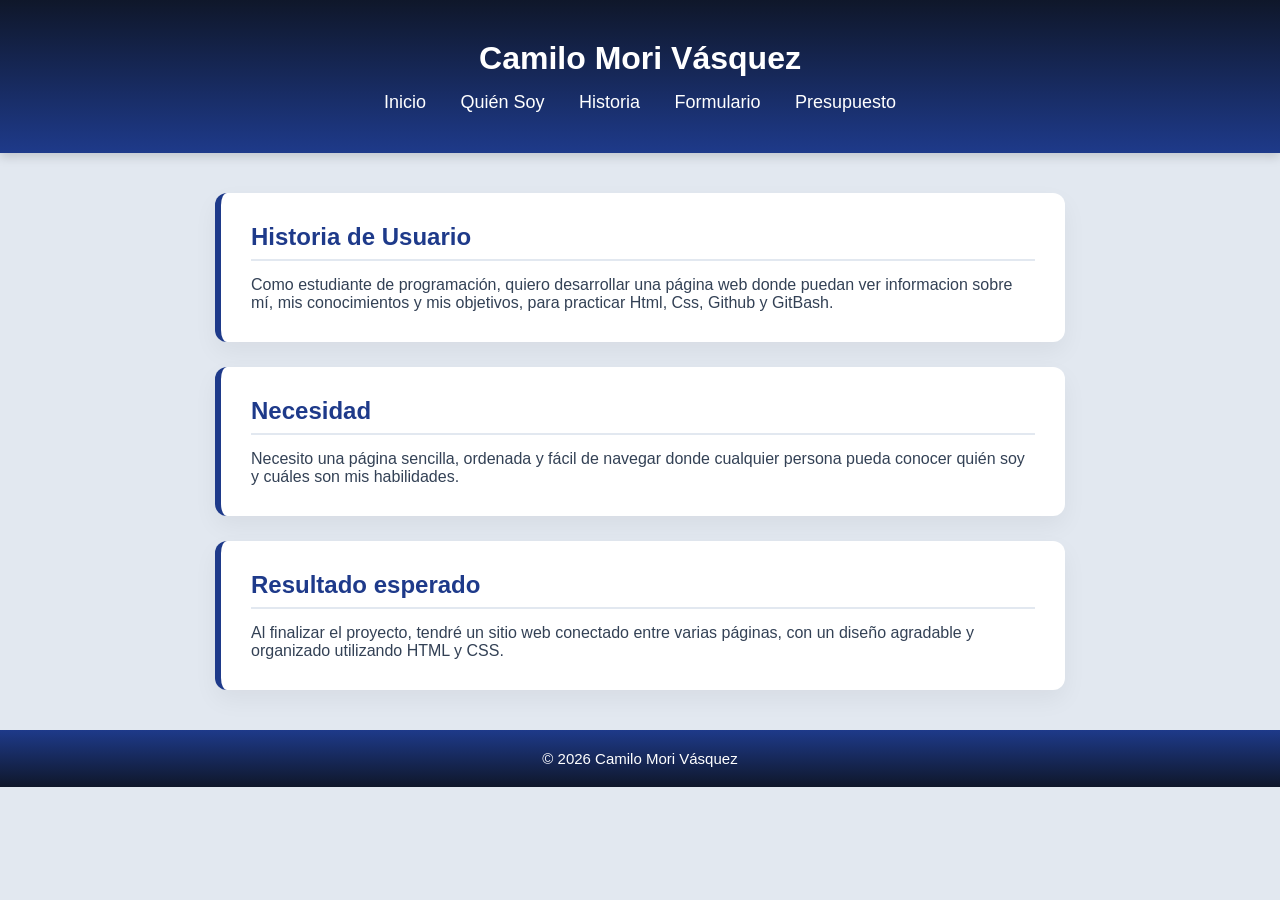
<file: Camilo/historiaDeUsuario.html>
<!DOCTYPE html>
<html lang="es">

<head>
    <meta charset="UTF-8">
    <meta name="viewport" content="width=device-width, initial-scale=1.0">
    <title>Historia de Usuario</title>
    <link rel="stylesheet" href="historiaDeUsuario.css">
</head>

<body>

    <header>
        <h1>Camilo Mori Vásquez</h1>
        <nav>
            <a href="index.html">Inicio</a>
            <a href="quienesSomos.html">Quién Soy</a>
            <a href="historiaDeUsuario.html">Historia</a>
            <a href="formulario.html">Formulario</a>
            <a href="tabla.html">Presupuesto</a>
        </nav>
    </header>

    <main>
        <section class="caja">
            <h2>Historia de Usuario</h2>
            <p>Como estudiante de programación, quiero desarrollar una página web donde puedan ver informacion sobre mí, mis conocimientos y mis objetivos, para practicar Html, Css, Github y GitBash.</p>
        </section>
        <section class="caja">
            <h2>Necesidad</h2>
            <p>Necesito una página sencilla, ordenada y fácil de navegar donde cualquier persona pueda conocer quién soy y cuáles son mis habilidades.</p>
        </section>
        <section class="caja">
            <h2>Resultado esperado</h2>
            <p>Al finalizar el proyecto, tendré un sitio web conectado entre varias páginas, con un diseño agradable y organizado utilizando HTML y CSS.</p>
        </section>
    </main>

    <footer>
        &copy; 2026 Camilo Mori Vásquez
    </footer>

</body>

</html>
</file>
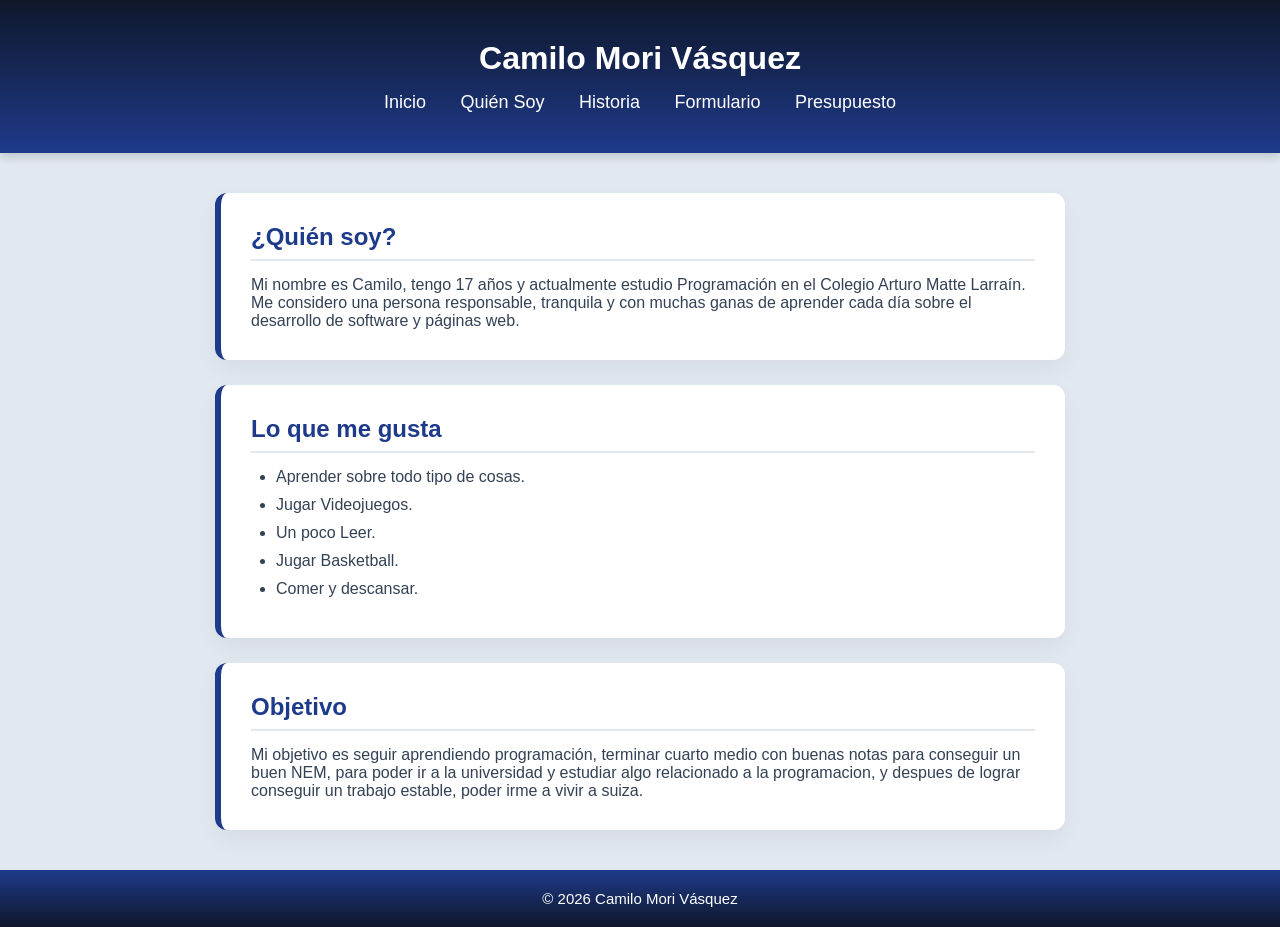
<file: Camilo/quienesSomos.html>
<!DOCTYPE html>
<html lang="es">

<head>
    <meta charset="UTF-8">
    <meta name="viewport" content="width=device-width, initial-scale=1.0">
    <title>Quién Soy</title>
    <link rel="stylesheet" href="quienesSomos.css">
</head>

<body>

    <header>
        <h1>Camilo Mori Vásquez</h1>
        <nav>
            <a href="index.html">Inicio</a>
            <a href="quienesSomos.html">Quién Soy</a>
            <a href="historiaDeUsuario.html">Historia</a>
            <a href="formulario.html">Formulario</a>
            <a href="tabla.html">Presupuesto</a>
        </nav>
    </header>

    <main>
        <section class="caja">
            <h2>¿Quién soy?</h2>
            <p>Mi nombre es Camilo, tengo 17 años y actualmente estudio Programación en el Colegio Arturo Matte Larraín.<br>Me considero una persona responsable, tranquila y con muchas ganas de aprender cada día sobre el desarrollo de software y páginas web.</p>
        </section>
        <section class="caja">
            <h2>Lo que me gusta</h2>
            <ul class="lista">
                <li>Aprender sobre todo tipo de cosas.</li>
                <li>Jugar Videojuegos.</li>
                <li>Un poco Leer.</li>
                <li>Jugar Basketball.</li>
                <li>Comer y descansar.</li>
            </ul>
        </section>
        <section class="caja">
            <h2>Objetivo</h2>
            <p>Mi objetivo es seguir aprendiendo programación, terminar cuarto medio con buenas notas para conseguir un buen NEM, para poder ir a la universidad y estudiar algo relacionado a la programacion, y despues de lograr conseguir un trabajo estable, poder irme a vivir a suiza.</p>
        </section>
    </main>

    <footer>
        &copy; 2026 Camilo Mori Vásquez
    </footer>

</body>

</html>
</file>
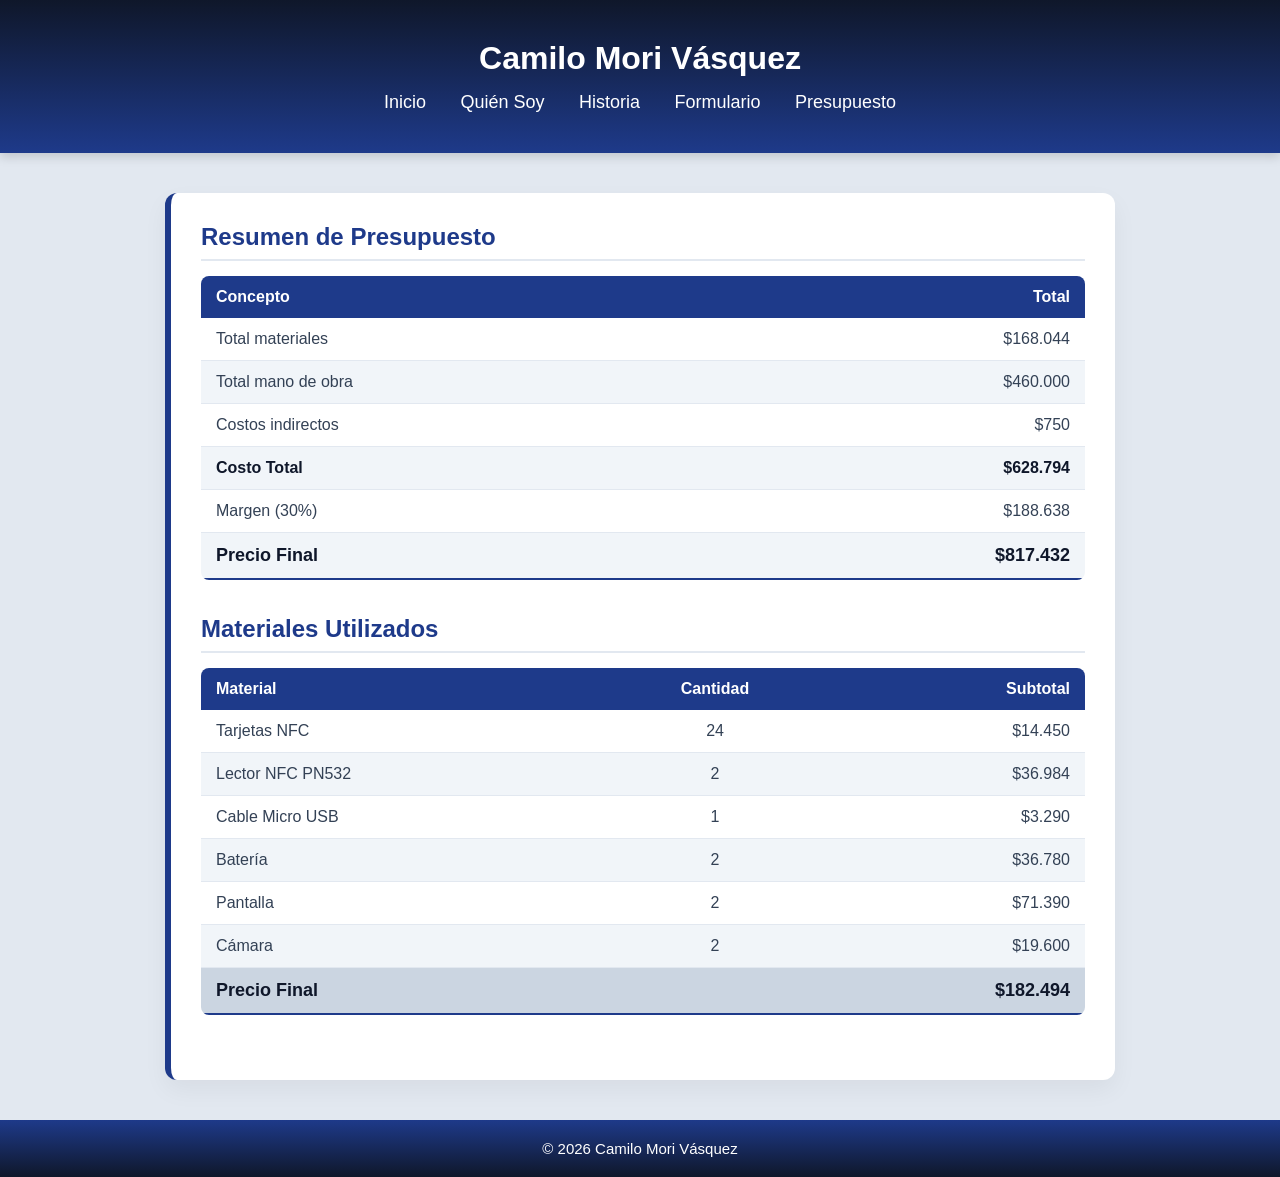
<file: Camilo/tabla.html>
<!DOCTYPE html>
<html lang="es">

<head>
    <meta charset="UTF-8">
    <meta name="viewport" content="width=device-width, initial-scale=1.0">
    <title>Presupuesto</title>
    <link rel="stylesheet" href="tabla.css">
</head>

<body>

    <header>
        <h1>Camilo Mori Vásquez</h1>
        <nav>
            <a href="index.html">Inicio</a>
            <a href="quienesSomos.html">Quién Soy</a>
            <a href="historiaDeUsuario.html">Historia</a>
            <a href="formulario.html">Formulario</a>
            <a href="tabla.html">Presupuesto</a>
        </nav>
    </header>

    <main>

    <section class="caja">
        <h2>Resumen de Presupuesto</h2>

        <table>
            <thead>
                <tr>
                    <th>Concepto</th>
                    <th class="texto-derecha">Total</th>
                </tr>
            </thead>
            <tbody>
                <tr>
                    <td>Total materiales</td>
                    <td class="texto-derecha">$168.044</td>
                </tr>
                <tr>
                    <td>Total mano de obra</td>
                    <td class="texto-derecha">$460.000</td>
                </tr>
                <tr>
                    <td>Costos indirectos</td>
                    <td class="texto-derecha">$750</td>
                </tr>
                <tr class="fila-total">
                    <td>Costo Total</td>
                    <td class="texto-derecha">$628.794</td>
                </tr>
                <tr>
                    <td>Margen (30%)</td>
                    <td class="texto-derecha">$188.638</td>
                </tr>
                <tr class="fila-total precio-final">
                    <td>Precio Final</td>
                    <td class="texto-derecha">$817.432</td>
                </tr>
            </tbody>
        </table>

        <h2>Materiales Utilizados</h2>

        <table>
            <thead>
                <tr>
                    <th>Material</th>
                    <th class="texto-centro">Cantidad</th>
                    <th class="texto-derecha">Subtotal</th>
                </tr>
            </thead>
            <tbody>
                <tr>
                    <td>Tarjetas NFC</td>
                    <td class="texto-centro">24</td>
                    <td class="texto-derecha">$14.450</td>
                </tr>
                <tr>
                    <td>Lector NFC PN532</td>
                    <td class="texto-centro">2</td>
                    <td class="texto-derecha">$36.984</td>
                </tr>
                <tr>
                    <td>Cable Micro USB</td>
                    <td class="texto-centro">1</td>
                    <td class="texto-derecha">$3.290</td>
                </tr>
                <tr>
                    <td>Batería</td>
                    <td class="texto-centro">2</td>
                    <td class="texto-derecha">$36.780</td>
                </tr>
                <tr>
                    <td>Pantalla</td>
                    <td class="texto-centro">2</td>
                    <td class="texto-derecha">$71.390</td>
                </tr>
                <tr>
                    <td>Cámara</td>
                    <td class="texto-centro">2</td>
                    <td class="texto-derecha">$19.600</td>
                </tr>
                <tr class="fila-total precio-final">
                    <td colspan="2">Precio Final</td>
                    <td class="texto-derecha">$182.494</td>
                </tr>
            </tbody>
        </table>
    </section>

    </main>

    <footer>
        &copy; 2026 Camilo Mori Vásquez
    </footer>

</body>

</html>
</file>
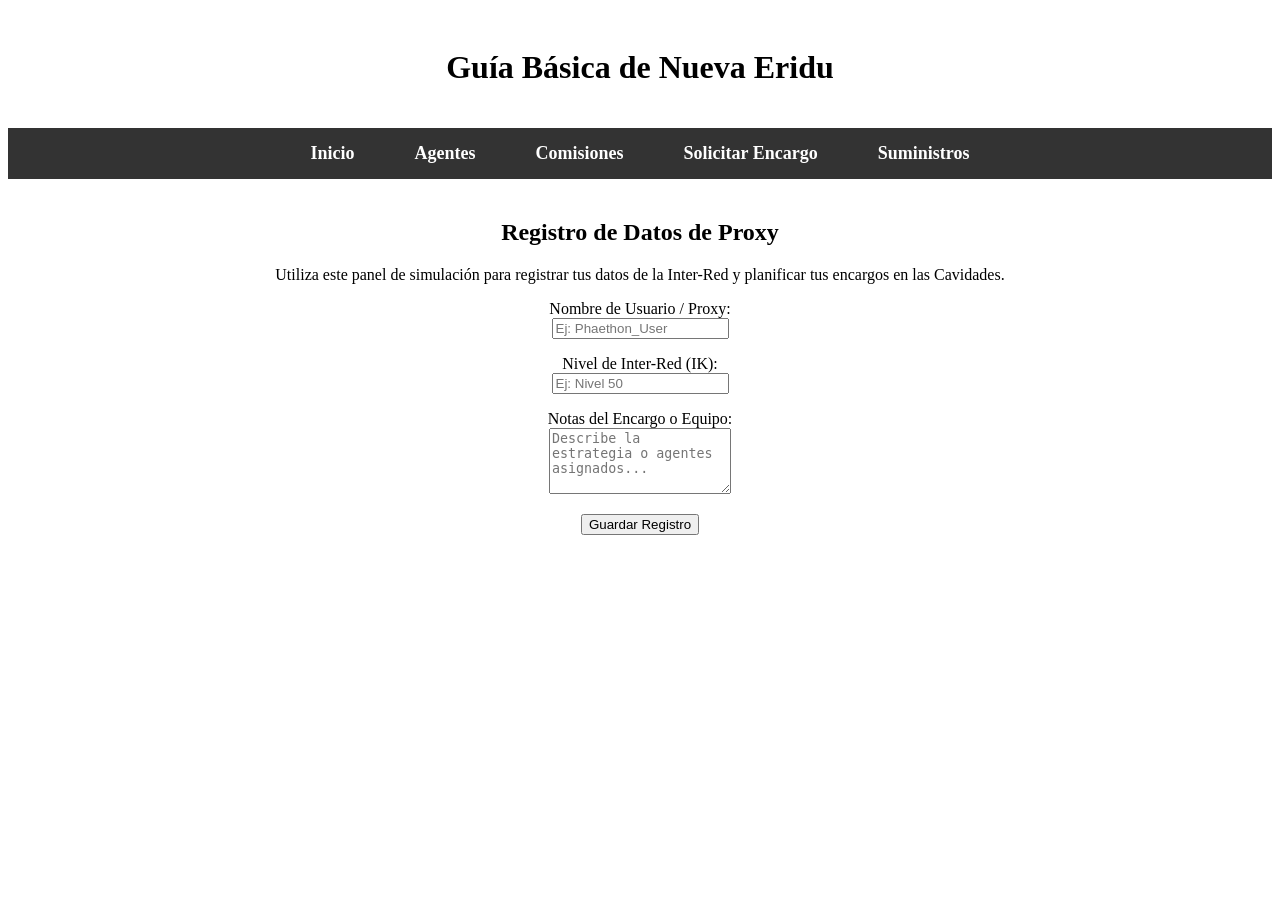
<file: DangeSB/formulario.html>
<!DOCTYPE html>
<html lang="es">
<head>
    <meta charset="UTF-8">
    <meta name="viewport" content="width=device-width, initial-scale=1.0">
    <title>Solicitar Encargo - Guía de Nueva Eridu</title>
    <link rel="stylesheet" href="style.css">
</head>
<body>

    <header>
        <h1>Guía Básica de Nueva Eridu</h1>
    </header>

    <nav>
        <ul>
            <li><a href="index.html">Inicio</a></li>
            <li><a href="quienessomos.html">Agentes</a></li>
            <li><a href="historiadeusuario.html">Comisiones</a></li>
            <li><a href="formulario.html">Solicitar Encargo</a></li>
            <li><a href="tabla.html">Suministros</a></li>
        </ul>
    </nav>

    <main>
        <section>
            <h2>Registro de Datos de Proxy</h2>
            <p>Utiliza este panel de simulación para registrar tus datos de la Inter-Red y planificar tus encargos en las Cavidades.</p>
            
            <form action="#" method="POST">
                <p>
                    <label for="usuario">Nombre de Usuario / Proxy:</label><br>
                    <input type="text" id="usuario" name="usuario" placeholder="Ej: Phaethon_User">
                </p>
                <p>
                    <label for="nivel">Nivel de Inter-Red (IK):</label><br>
                    <input type="text" id="nivel" name="nivel" placeholder="Ej: Nivel 50">
                </p>
                <p>
                    <label for="detalles">Notas del Encargo o Equipo:</label><br>
                    <textarea id="detalles" name="detalles" rows="4" placeholder="Describe la estrategia o agentes asignados..."></textarea>
                </p>
                <button type="submit">Guardar Registro</button>
            </form>
        </section>
    </main>

</body>
</html>
</file>
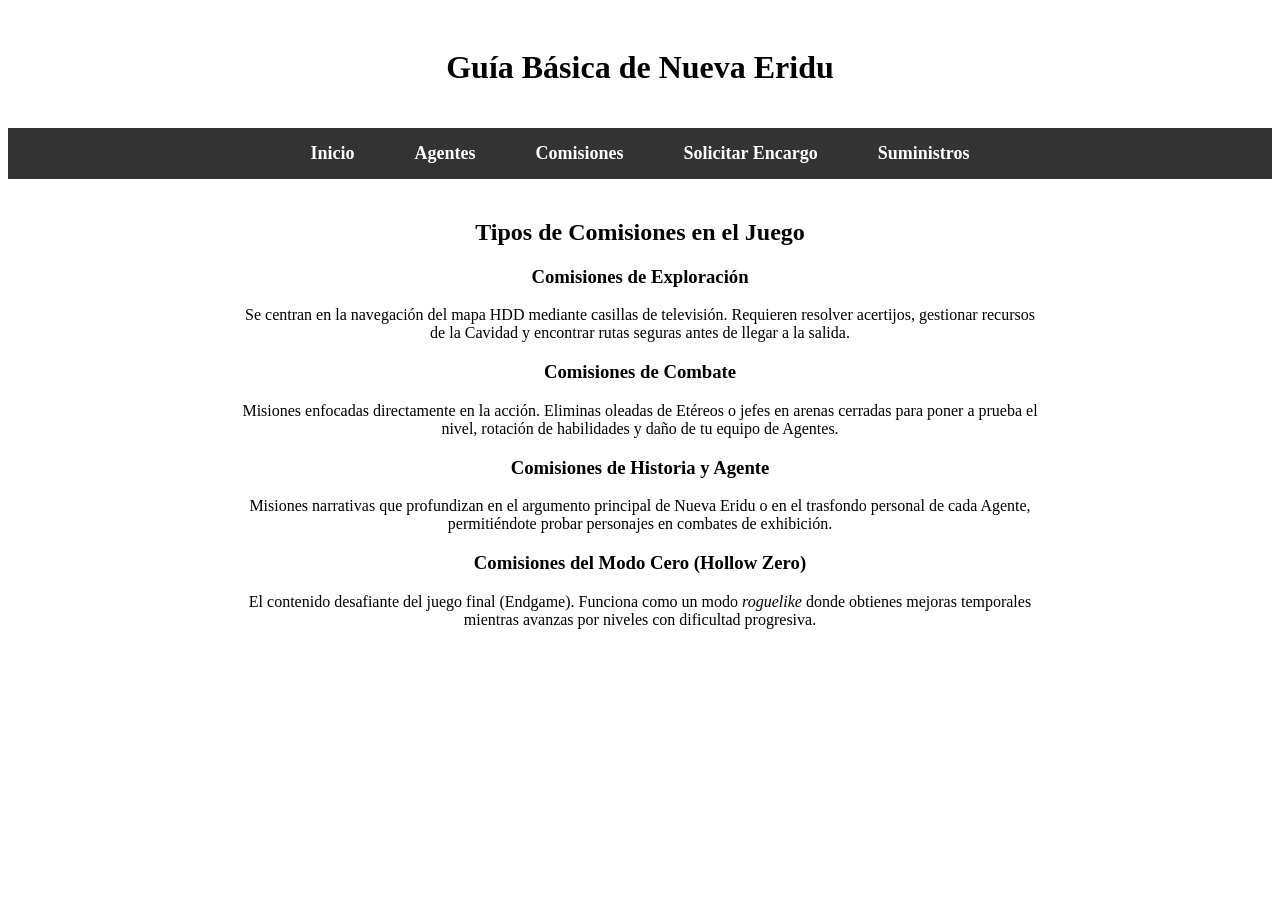
<file: DangeSB/historiadeusuario.html>
<!DOCTYPE html>
<html lang="es">
<head>
    <meta charset="UTF-8">
    <meta name="viewport" content="width=device-width, initial-scale=1.0">
    <title>Comisiones - Guía de Misiones</title>
    <link rel="stylesheet" href="style.css">
</head>
<body>

<header>
    <h1>Guía Básica de Nueva Eridu</h1>
</header>

<nav>
    <ul>
        <li><a href="index.html">Inicio</a></li>
        <li><a href="quienessomos.html">Agentes</a></li>
        <li><a href="historiadeusuario.html">Comisiones</a></li>
        <li><a href="formulario.html">Solicitar Encargo</a></li>
        <li><a href="tabla.html">Suministros</a></li>
    </ul>
</nav>

<main>
    <h2>Tipos de Comisiones en el Juego</h2>

    <article>
        <h3>Comisiones de Exploración</h3>
        <p>Se centran en la navegación del mapa HDD mediante casillas de televisión. Requieren resolver acertijos, gestionar recursos de la Cavidad y encontrar rutas seguras antes de llegar a la salida.</p>
    </article>

    <article>
        <h3>Comisiones de Combate</h3>
        <p>Misiones enfocadas directamente en la acción. Eliminas oleadas de Etéreos o jefes en arenas cerradas para poner a prueba el nivel, rotación de habilidades y daño de tu equipo de Agentes.</p>
    </article>

    <article>
        <h3>Comisiones de Historia y Agente</h3>
        <p>Misiones narrativas que profundizan en el argumento principal de Nueva Eridu o en el trasfondo personal de cada Agente, permitiéndote probar personajes en combates de exhibición.</p>
    </article>

    <article>
        <h3>Comisiones del Modo Cero (Hollow Zero)</h3>
        <p>El contenido desafiante del juego final (Endgame). Funciona como un modo <em>roguelike</em> donde obtienes mejoras temporales mientras avanzas por niveles con dificultad progresiva.</p>
    </article>
</main>

</body>
</html>
</file>
<file: inicio.css>
.contenedor {
    display:flex;
    justify-content: center;
    gap: 30px;
}

.fotos {
    width: 150px;
    height: auto;
    object-fit: cover;
}
</file>
<file: Camilo/style.css>
* {
    margin: 0;
    padding: 0;
    box-sizing: border-box;
}

body {
    font-family: 'Segoe UI', Roboto, Helvetica, Arial, sans-serif;
    /* Estilo de letra bonito */
    background-color: #E2E8F0;
    color: #334155;
}

header {
    background: linear-gradient(#0F172A, #1E3A8A);
    /* Degradado simple de azul oscuro a mas claro */
    color: white;
    padding: 40px 20px;
    text-align: center;
    box-shadow: 0 4px 10px rgba(0, 0, 0, 0.15);
    /* Crea una sombra suave*/
}

nav {
    position: sticky;
    top: 0;
    /* Le indica que se pegue justo en el borde superior de la pantalla */
    z-index: 1000;
    margin-top: 15px;
    /* Separación para arriba */
}

nav a {
    color: white;
    text-decoration: none;
    margin: 0 15px;
    font-size: 18px;
    font-weight: 500;
    /* Hace la letra mas gruesa */
    transition: all 0.3s ease;
    /* Hace que cualquier que al pasar el mouse cambie en 0.3 segundos */
}

nav a:hover {
    color: white;
    text-shadow: 0 0 8px rgba(255, 255, 255, 0.4);
    /* Hace que brillen al pasar el mouse */
}

main {
    width: 85%;
    max-width: 900px;
    margin: 40px auto;
}

section {
    background: white;
    padding: 30px;
    margin-bottom: 25px;
    border-radius: 12px;
    /* Redondea la caja*/
    box-shadow: 0 10px 25px rgba(0, 0, 0, 0.05);
    /* Sombra para la caja*/
    border-left: 6px solid #1E3A8A;
    /* Agrega linea azul al lado izquierdo */
}

.caja {
    transition: transform 0.3s ease, box-shadow 0.3s ease;
}

.caja:hover {
    transform: scale(1.05);
    box-shadow: 0 20px 40px rgba(0, 0, 0, 0.12);
}

.contenedor-imagenes {
    display: flex;
    justify-content: space-evenly;
    /*Igual cantidad de espacio entre imagenes o logos*/
    align-items: center;
    margin-top: 20px;
    padding: 10px;
    flex-wrap: wrap;
}

.icono-tech {
    font-size: 70px;
    /* Tamaño del icono*/
    transition: transform 0.3s ease;
}

.icono-tech:hover {
    transform: scale(1.15);
}

/* Colores de las marcas */
.html-color {
    color: #E34F26;
    /* Naranjo como html*/
}

.css-color {
    color: #1572B6;
    /*Azul o celeste como css*/
}

.github-color {
    color: #0F172A;
    /*Negro como github*/
}

section h2 {
    color: #1E3A8A;
    margin-bottom: 15px;
    border-bottom: 2px solid #E2E8F0;
    /* linea para separar texto */
    padding-bottom: 8px;
    font-size: 24px;
}

section p {
    margin-bottom: 20px;
}

section ul {
    padding-left: 20px;
    /* tira los puntos de la lista un poco a la derecha */
    margin-bottom: 20px;
}

section li {
    margin-bottom: 12px;
    /* Separación entre cada li */
}

footer {
    background: linear-gradient(#1E3A8A, #0F172A);
    /* Degradado invertido al de header*/
    color: white;
    text-align: center;
    padding: 20px;
    font-size: 15px;
    margin-top: 40px;
}
</file>
<file: DangeSB/style.css>
nav{
background-color: #333;
padding: 15px;
}

nav ul{
list-style: none;
display: flex;
justify-content: center;
gap: 30px;
margin: 0;
padding: 0;
}

nav ul li{
display: inline;
}

nav ul li a{
color: white;
text-decoration: none;
font-size: 18px;
font-weight: bold;
padding: 10px 15px;
}

nav ul li a:hover{
background-color: #555;
border-radius: 5px;
}

header {
    text-align: center;
    padding: 20px 0;
}

main {
    text-align: center;
    max-width: 800px;
    margin: 0 auto;
    padding: 20px;
}

.imagenes { 
    display: flex; 
    justify-content:space-between; 
    align-items: center; 
}
.imagenes img { 
   width: 200px;         
    height: 200px;        
    margin: 5px;         
    border-radius: 40px;
}

/* Estilos para la tabla de suministros */
main table {
    width: 100%;
    border-collapse: collapse;
    margin-top: 15px;
}

main table th, 
main table td {
    padding: 12px;
    border: 1px solid #ddd;
    text-align: left;
}

main table thead tr {
    background-color: #333;
    color: white;
}
</file>
<file: EvansAcuña/style.css>
.color1{color:#0B132B;}
.color2{color:#1C2541;}
.color3{color:#3A506B;}
.color4{color:#5BC0BE;}
.color5{color:#6FFFE9;}

body {
    margin: 0;
    background-color:#0B132B;
    font-family: 'Lucida Sans', 'Lucida Sans Regular', 'Lucida Grande', 'Lucida Sans Unicode', Geneva, Verdana, sans-serif;
    text-align: center;
}

h1 {
    background-color: #0B132B;
    color: #5BC0BE;
    padding: 20px;
    margin: 0;
    font-size: 60px;
}

nav {
    background-color: #1C2541;
    margin: 0px;
    padding: 20px
}

a {
    margin: 20px;
    text-decoration: none;
    color: #6FFFE9;
}

main {
    background: #5BC0BE;
    margin: 0px;
    padding: 20px;
    color: #0B132B;

}

h2 {
    margin: 0px 400px;
    padding: 20px 0px;
    font-size: 30px;
    color: #5BC0BE;
    background-color: #0B132B;
    border-radius: 10px;
}

footer {
    background-color: #1C2541;
    color: #5BC0BE;
    padding: 5px 20px;
    display: flex;
    align-items: start;
}

.contenido {
    display: flex;
    flex-direction: column;
    align-items: center;
    background-color: #0B132B;
    padding: 20px;
    margin: 20px 400px;
    border-radius: 20px;

}

p {
    background-color: #1C2541;
    color: #6FFFE9;
    padding: 12px;
    width: 300px;
    margin: 5px;
    border-radius: 5ch;


}

h3 {
    font-size: 25px;
    color: #5BC0BE;
}

#presentacion {
    width: 400px;
}


img {
    width: 100px;
    height: 100px;
    border-radius: 20px;
    margin: 10px 10px;
}
</file>
<file: Gianlucas/style.css>
* {
    margin: 0;
    padding: 0;
    box-sizing: border-box;
}

body {
    font-family: Arial, Helvetica, sans-serif;
    background-color: #f4f6f9;
    color: #333333;
    line-height: 1.6;
}

header, footer {
    background-color: #2c3e50;
    color: #ffffff;
    text-align: center;
    padding: 20px 0;
}

footer {
    margin-top: 40px;
    font-size: 0.9em;
}

nav {
    background-color: #ffffff;
    padding: 15px 0;
    display: flex;
    justify-content: center;
    box-shadow: 0 2px 5px rgba(0, 0, 0, 0.1);
}

nav a {
    color: #2c3e50;
    text-decoration: none;
    margin: 0 15px;
    font-weight: bold;
    transition: color 0.3s;
}

nav a:hover {
    color: #7f8c8d;
}

main {
    max-width: 800px;
    margin: 30px auto;
    padding: 0 20px;
}

section h2 {
    text-align: center;
    color: #2c3e50;
    margin-bottom: 30px;
}

.contenido h3 {
    color: #34495e;
    margin-bottom: 10px;
    border-bottom: 2px solid #ecf0f1;
    padding-bottom: 5px;
}

.contenido p {
    margin-bottom: 15px;
}

#imagenes {
    display: flex;
    justify-content: center;
    align-items: center;
    gap: 40px;
    margin-top: 20px;
}

#imagenes img {
    width: 120px;
    height: 120px;
    border-radius: 8px;
    object-fit: contain;
}
</file>
<file: RodrigoR/estilos.css>
h1 {
    font-size: 25px;
    font-family: Arial, Helvetica, sans-serif;
    color: #fff;
    text-shadow: 3px 4px 5px #020202;
}

h2,label {
    font-size: 20px;
    font-family: Arial, Helvetica, sans-serif;
    margin: 10px;
    text-shadow: 0px 0px 5px #020202;
    color: #fff;
}

p {
    color: #fff;
    font-size: 22px;
    font-family: Arial, Helvetica, sans-serif;
    margin: 10px;
    padding: 15px;
    text-shadow: 0px 0px 4px #020202ea;
}

.ParrafoF {
    font-size: 30px;
    font-family: Arial, Helvetica, sans-serif;
    margin: 10px;
    padding: 15px;
    margin-top: 100px;
}

.barranavegacion {
    font-family: 'Arial', sans-serif;
    display: flex;
    gap: 20px;
    justify-content: center;
    align-items: center;
    margin-top: 10px;
    margin-bottom: 10px;
    background-color: #74c8ff8e;
}

a {
    color: #fffdfd;
    text-decoration: none;
    font-size: 18px;
    padding: 8px 12px;
    border-radius: 5px;
    font-family: 'Arial', sans-serif;
    background-color: #47daff00;
    margin: 10px;
    text-shadow: 0px 0px 4px #020202ea;
}

a:hover {
    background-color: #9584e0;
    color: rgb(0, 0, 0);
}

.barranavegacion a:hover {
    background-color: #4d4bb3;
    color: rgb(201, 201, 201);
}

#email {
    font-size: 24px;
    display: inline-block;
    width: 450px;
    justify-content: flex-start;
    padding: 10px;
    border: 1px solid;
    margin: 10px;
    margin-right: 394px;
}

#nombre, #apellido {
    font-size: 24px;
    display: inline-block;
    width: 350px;
    padding: 10px;
    border: 1px solid;
    margin: 10px;
}

.tipomensaje {
    display: flex;
    flex-direction: column;
}

#mensaje {
    font-size: 24px;
    display: inline-block;
    width: 950px;
    height: 210px;
    padding: 10px;
    border: 1px solid;
    margin: 14px;
}

#Enviarmensaje {
    background-color: #ff98ae00;
    padding: 10px;
    display: flex;
    }

form {
    margin-top: 4%;
    width: 1000px;
    background-color: #0076c596;
    box-shadow: 0 0 10px #0000006e;
}

#form {
    display: flex;
    justify-content: center;
}

.enviar {
    border: none;
    display: flex;
    justify-content: flex-end;
}

button {
    border: none;
    display: flex;
    justify-content: flex-end;
    margin-right: 15px;
    cursor: pointer;
    border-radius: 2px;
}

button:hover {
    background-color: #fff;
    color: rgb(42, 50, 165);
}

header {
    display: flex;
    justify-content: flex-start;
    align-items: center;
    padding-left: 20px;
}

main {
    text-align: center;
}

#textoH {
    margin: 50px;
}

.historiaM1 {
    width: 53%;
    text-align: center;
    margin-left: 23%;
}

.historiaM2 {
    text-align: center;
    display: flex;
    flex-direction: column;
    background-color: #ff98ae00;
    padding: 10px;
    display: flex;
    justify-content: center;
    align-items: center;
    margin-bottom: 50px;
}

section {
    background-color: #ff98ae00;
    padding: 10px;
    display: flex;
    justify-content: center;
    align-items: center;
}

article {
    background-color: #ff98ae00;
    display: flex;
    justify-content: center;
    align-items: center;
    box-shadow: 0 0 10px #0000006e;
}

.columna {
    display: flex;
    flex-direction: column;
    justify-content: center;
    align-items: center;
}

footer {
    text-align: center;
}

body {
    background-size: cover; 
    width: 100%;
    background-color: #f0f0f081;
    margin: 0;
    
        
}

img {
    margin: 20px;
}

::-webkit-scrollbar {
  display: none;
}

/* Imagen del fondo*/
body {
    background-image: url("https://cdn.pixabay.com/animation/2025/09/06/09/17/09-17-31-120_512.gif");
    background-repeat: no-repeat;
    background-position: center;
    background-size: cover;
    background-attachment: fixed;
}
</file>
<file: formulario.css>
*{
    margin: 0;
    padding: 0;
    box-sizing: border-box;
    font-family: Arial, sans-serif;
}

body{
    background: #d8d3d3;
    display: flex;
    justify-content: center;
    align-items: center;
    min-height: 100vh;
}

.contenedor{
    background: white;
    width: 400px;
    padding: 30px;
    border-radius: 12px;
    box-shadow: 0 0 15px rgba(0,0,0,0.2);
}

h2{
    text-align: center;
    margin-bottom: 20px;
    color: #333;
}

label{
    display: block;
    margin-top: 12px;
    margin-bottom: 5px;
    font-weight: bold;
}

input,
textarea{
    width: 100%;
    padding: 10px;
    border: 1px solid #ccc;
    border-radius: 8px;
    font-size: 15px;
}

textarea{
    resize: vertical;
}

button{
    width: 100%;
    margin-top: 20px;
    padding: 12px;
    background: #007BFF;
    color: white;
    border: none;
    border-radius: 8px;
    font-size: 16px;
    cursor: pointer;
}

button:hover{
    background: #0c68cb;
}
</file>
<file: mi_historia.css>
.contenedor2{
display:flex;
    justify-content: center;
    gap: 30px;
}

.imagenes{
    width: 150px;
    height: auto;
    object-fit: cover;
}
</file>
<file: mis_suenos.css>
.contenedor3 {
    display:flex;
    justify-content: center;
    gap: 30px;
}

.fotoss {
    width: 150px;
    height: auto;
    object-fit: cover;
}
</file>
<file: Camilo/formulario.css>
* {
    margin: 0;
    padding: 0;
    box-sizing: border-box;
}

body {
    font-family: 'Segoe UI', Roboto, Helvetica, Arial, sans-serif;
    background-color: #E2E8F0;
    color: #334155;
}

header {
    background: linear-gradient(#0F172A, #1E3A8A);
    color: white;
    padding: 40px 20px;
    text-align: center;
    box-shadow: 0 4px 10px rgba(0, 0, 0, 0.15);
}

header h1 {
    margin-bottom: 10px;
}

nav {
    margin-top: 15px;
}

nav a {
    color: white;
    text-decoration: none;
    margin: 0 15px;
    font-size: 18px;
    font-weight: 500;
    transition: all 0.3s ease;
}

nav a:hover {
    color: white;
    text-shadow: 0 0 8px rgba(255, 255, 255, 0.4);
}

main {
    width: 850px;
    margin: 40px auto;
}

section {
    background: white;
    padding: 30px;
    margin-bottom: 25px;
    border-radius: 12px;
    box-shadow: 0 10px 25px rgba(0, 0, 0, 0.05);
    border-left: 6px solid #1E3A8A;
}

.caja {
    transition: transform 0.3s ease, box-shadow 0.3s ease;
}

.caja:hover {
    transform: scale(1.05);
    box-shadow: 0 20px 40px rgba(0, 0, 0, 0.12);
}

section h2 {
    color: #1E3A8A;
    margin-bottom: 15px;
    border-bottom: 2px solid #E2E8F0;
    padding-bottom: 8px;
    font-size: 24px;
}

label {
    display: block;
    margin-top: 15px;
    margin-bottom: 8px;
    font-weight: bold;
}

input, textarea {
    width: 100%;
    padding: 12px;
    border-radius: 6px;
    font-size: 16px;

}
/* Estilo al boton para enviar el formulario*/
input[type=submit] {
    margin-top: 20px;
    background: #1E3A8A;
    color: white;
    border: none;
    cursor: pointer;
    /* Cambia el mouse a una mano al tocar esto */
}
/* Cambia el color del boton cuando se toca con el mouse */
input[type=submit]:hover {
    background: #0F172A;
    /* Azul más oscuro al pasar el mouse */
}

footer {
    background: linear-gradient(#1E3A8A, #0F172A);
    color: white;
    text-align: center;
    padding: 20px;
    font-size: 15px;
    margin-top: 40px;
}
</file>
<file: Camilo/historiaDeUsuario.css>
*{
    margin:0;
    padding:0;
    box-sizing:border-box;

}

body{
    font-family: 'Segoe UI', Roboto, Helvetica, Arial, sans-serif;
    background-color: #E2E8F0;
    color: #334155;
}

header{
    background: linear-gradient(#0F172A, #1E3A8A);
    color: white;
    padding: 40px 20px;
    text-align: center;
    box-shadow: 0 4px 10px rgba(0, 0, 0, 0.15);
}

header h1{
    margin-bottom:10px;
}

nav{
    margin-top:15px;
}

nav a{
    color: white;
    text-decoration: none;
    margin: 0 15px;
    font-size: 18px;
    font-weight: 500;
    transition: all 0.3s ease;
}

nav a:hover{
    color: white;
    text-shadow: 0 0 8px rgba(255, 255, 255, 0.4);
}

main{
    width:850px;
    margin:40px auto;
}

section{
    background: white;
    padding: 30px;
    margin-bottom: 25px;
    border-radius: 12px;
    box-shadow: 0 10px 25px rgba(0, 0, 0, 0.05);
    border-left: 6px solid #1E3A8A;
}

.caja {
    transition: transform 0.3s ease, box-shadow 0.3s ease;
}

.caja:hover {
    transform: scale(1.05);
    box-shadow: 0 20px 40px rgba(0, 0, 0, 0.12);
}

section h2 {
    color: #1E3A8A;
    margin-bottom: 15px;
    border-bottom: 2px solid #E2E8F0;
    padding-bottom: 8px;
    font-size: 24px;
}

footer{
    background: linear-gradient(#1E3A8A, #0F172A);
    color: white;
    text-align: center;
    padding: 20px;
    font-size: 15px;
    margin-top: 40px;
}
</file>
<file: Camilo/quienesSomos.css>
* {
    margin: 0;
    padding: 0;
    box-sizing: border-box;
}

body {
    font-family: 'Segoe UI', Roboto, Helvetica, Arial, sans-serif;
    background-color: #E2E8F0;
    color: #334155;
}

header {
    background: linear-gradient(#0F172A, #1E3A8A);
    color: white;
    padding: 40px 20px;
    text-align: center;
    box-shadow: 0 4px 10px rgba(0, 0, 0, 0.15);
}

header h1 {
    margin-bottom: 10px;
}

nav {
    margin-top: 15px;
}

nav a {
    color: white;
    text-decoration: none;
    margin: 0 15px;
    font-size: 18px;
    font-weight: 500;
    transition: all 0.3s ease;
}

nav a:hover {
    color: white;
    text-shadow: 0 0 8px rgba(255, 255, 255, 0.4);
}

main {
    width: 850px;
    margin: 40px auto;
}

section {
    background: white;
    padding: 30px;
    margin-bottom: 25px;
    border-radius: 12px;
    box-shadow: 0 10px 25px rgba(0, 0, 0, 0.05);
    border-left: 6px solid #1E3A8A;
}

.caja {
    transition: transform 0.3s ease, box-shadow 0.3s ease;
}

.caja:hover {
    transform: scale(1.05);
    box-shadow: 0 20px 40px rgba(0, 0, 0, 0.12);
}

section h2 {
    color: #1E3A8A;
    margin-bottom: 15px;
    border-bottom: 2px solid #E2E8F0;
    padding-bottom: 8px;
    font-size: 24px;
}
.lista {
    margin-left: 25px;
}

.lista li {
    margin-bottom: 10px;
}

footer {
    background: linear-gradient(#1E3A8A, #0F172A);
    color: white;
    text-align: center;
    padding: 20px;
    font-size: 15px;
    margin-top: 40px;
}
</file>
<file: Camilo/tabla.css>
* {
    margin: 0;
    padding: 0;
    box-sizing: border-box;
}

body {
    font-family: 'Segoe UI', Roboto, Helvetica, Arial, sans-serif;
    background-color: #E2E8F0;
    color: #334155;
}

header {
    background: linear-gradient(#0F172A, #1E3A8A);
    color: white;
    padding: 40px 20px;
    text-align: center;
    box-shadow: 0 4px 10px rgba(0, 0, 0, 0.15);
}

header h1 {
    margin-bottom: 10px;
}

nav {
    margin-top: 15px;
}

nav a {
    color: white;
    text-decoration: none;
    margin: 0 15px;
    font-size: 18px;
    font-weight: 500;
    transition: all 0.3s ease;
}

nav a:hover {
    color: white;
    text-shadow: 0 0 8px rgba(255, 255, 255, 0.4);
}

main {
    width: 950px;
    margin: 40px auto;
}

section {
    background: white;
    padding: 30px;
    margin-bottom: 25px;
    border-radius: 12px;
    box-shadow: 0 10px 25px rgba(0, 0, 0, 0.05);
    border-left: 6px solid #1E3A8A;
}

.caja {
    transition: transform 0.3s ease, box-shadow 0.3s ease;
}

.caja:hover {
    transform: scale(1.05);
    box-shadow: 0 20px 40px rgba(0, 0, 0, 0.12);
}

section h2 {
    color: #1E3A8A;
    margin-bottom: 15px;
    border-bottom: 2px solid #E2E8F0;
    padding-bottom: 8px;
    font-size: 24px;
}

table {
    width: 100%;
    border-collapse: collapse;
    margin-bottom: 35px;
    font-size: 16px;
    background-color: #ffffff;
    border-radius: 8px;
    overflow: hidden;
    /* Mantiene los bordes redondeados */
}

th, td {
    padding: 12px 15px;
    text-align: left;
}

th {
    background: #1E3A8A;
    color: white;
    font-weight: 600;
}

tbody tr {
    border-bottom: 1px solid #E2E8F0;
    /* Líneas para dividir la tabla*/
}

/* Con esto se alternan las filas*/
tbody tr:nth-child(even) {
    background: #F1F5F9;
}

.texto-derecha {
    text-align: right;
}

.texto-centro {
    text-align: center;
}

.fila-total {
    background-color: #E2E8F0;
    /* Color para destacar filas */
    font-weight: bold;
    color: #0F172A;
}

.precio-final {
    background-color: #CBD5E1;
    border-bottom: 2px solid #1E3A8A;
    font-size: 18px;
}

footer {
    background: linear-gradient(#1E3A8A, #0F172A);
    color: white;
    text-align: center;
    padding: 20px;
    font-size: 15px;
    margin-top: 40px;
}
</file>
